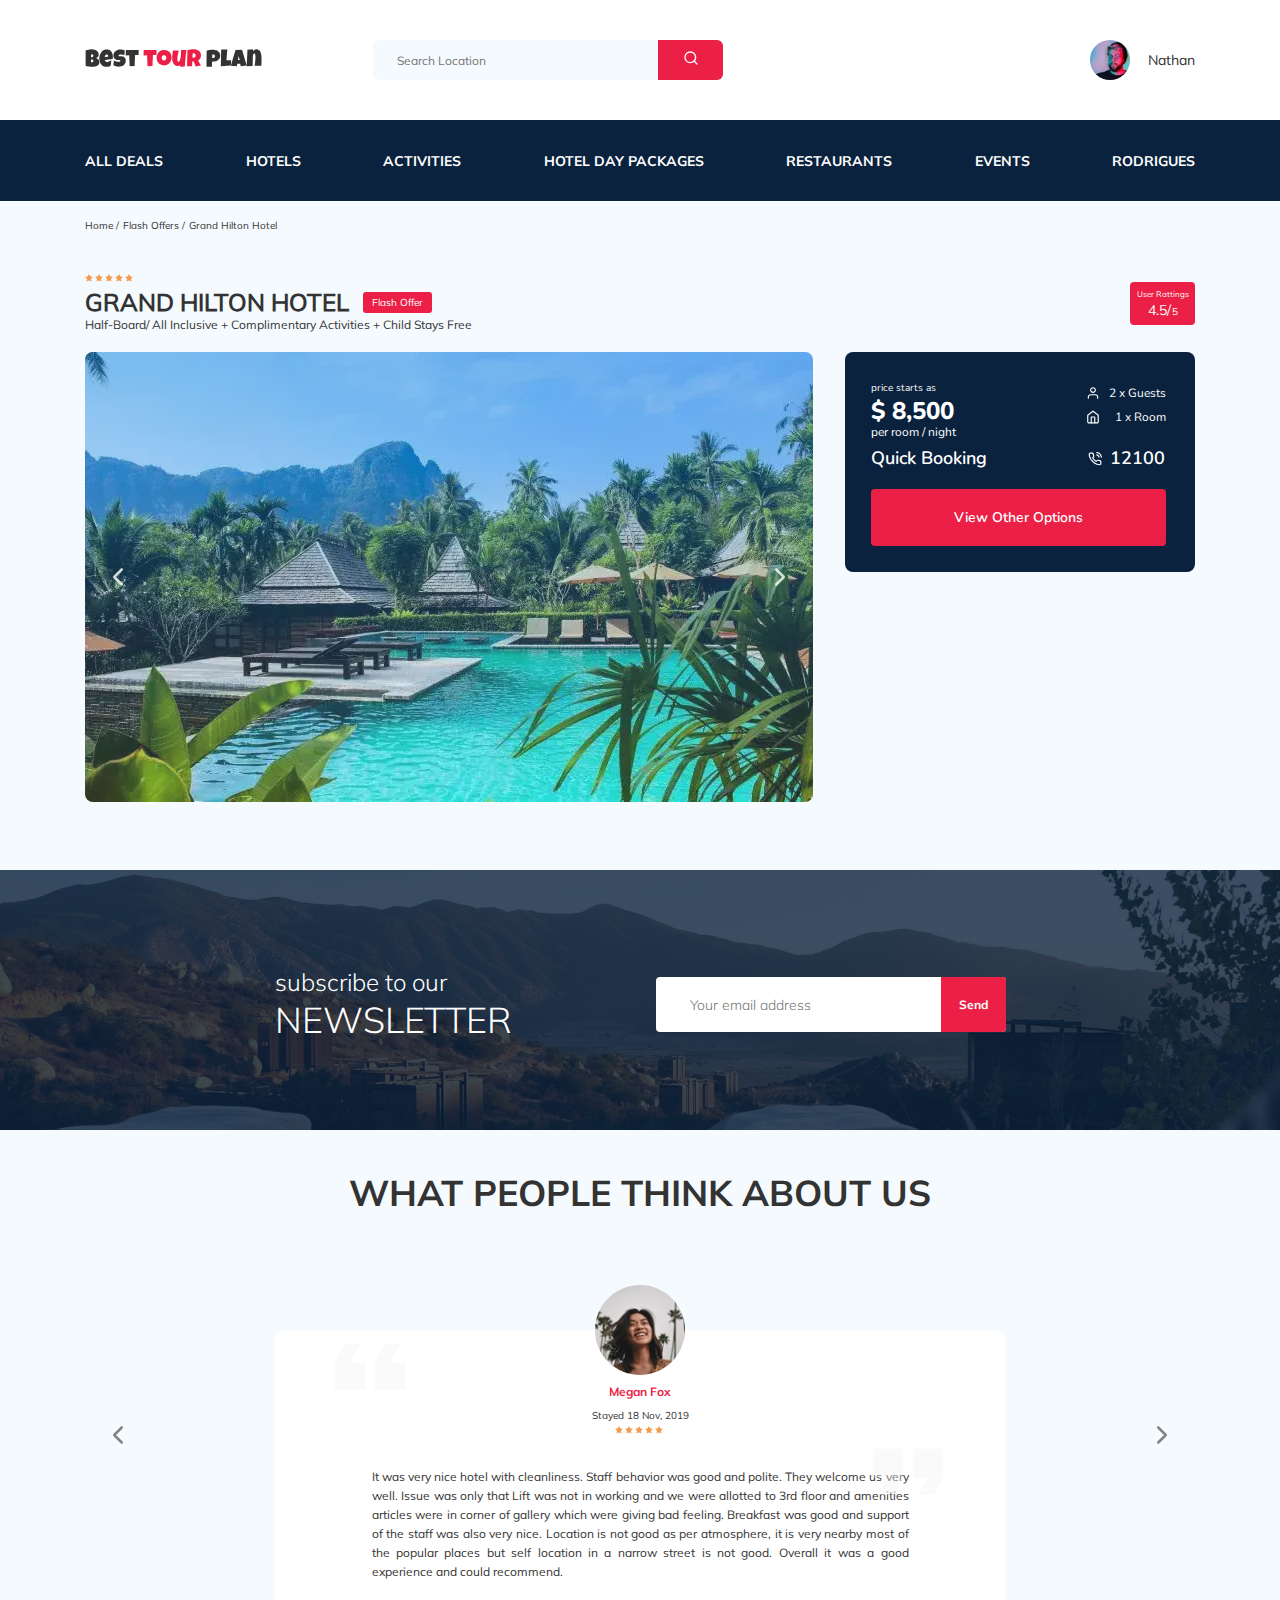
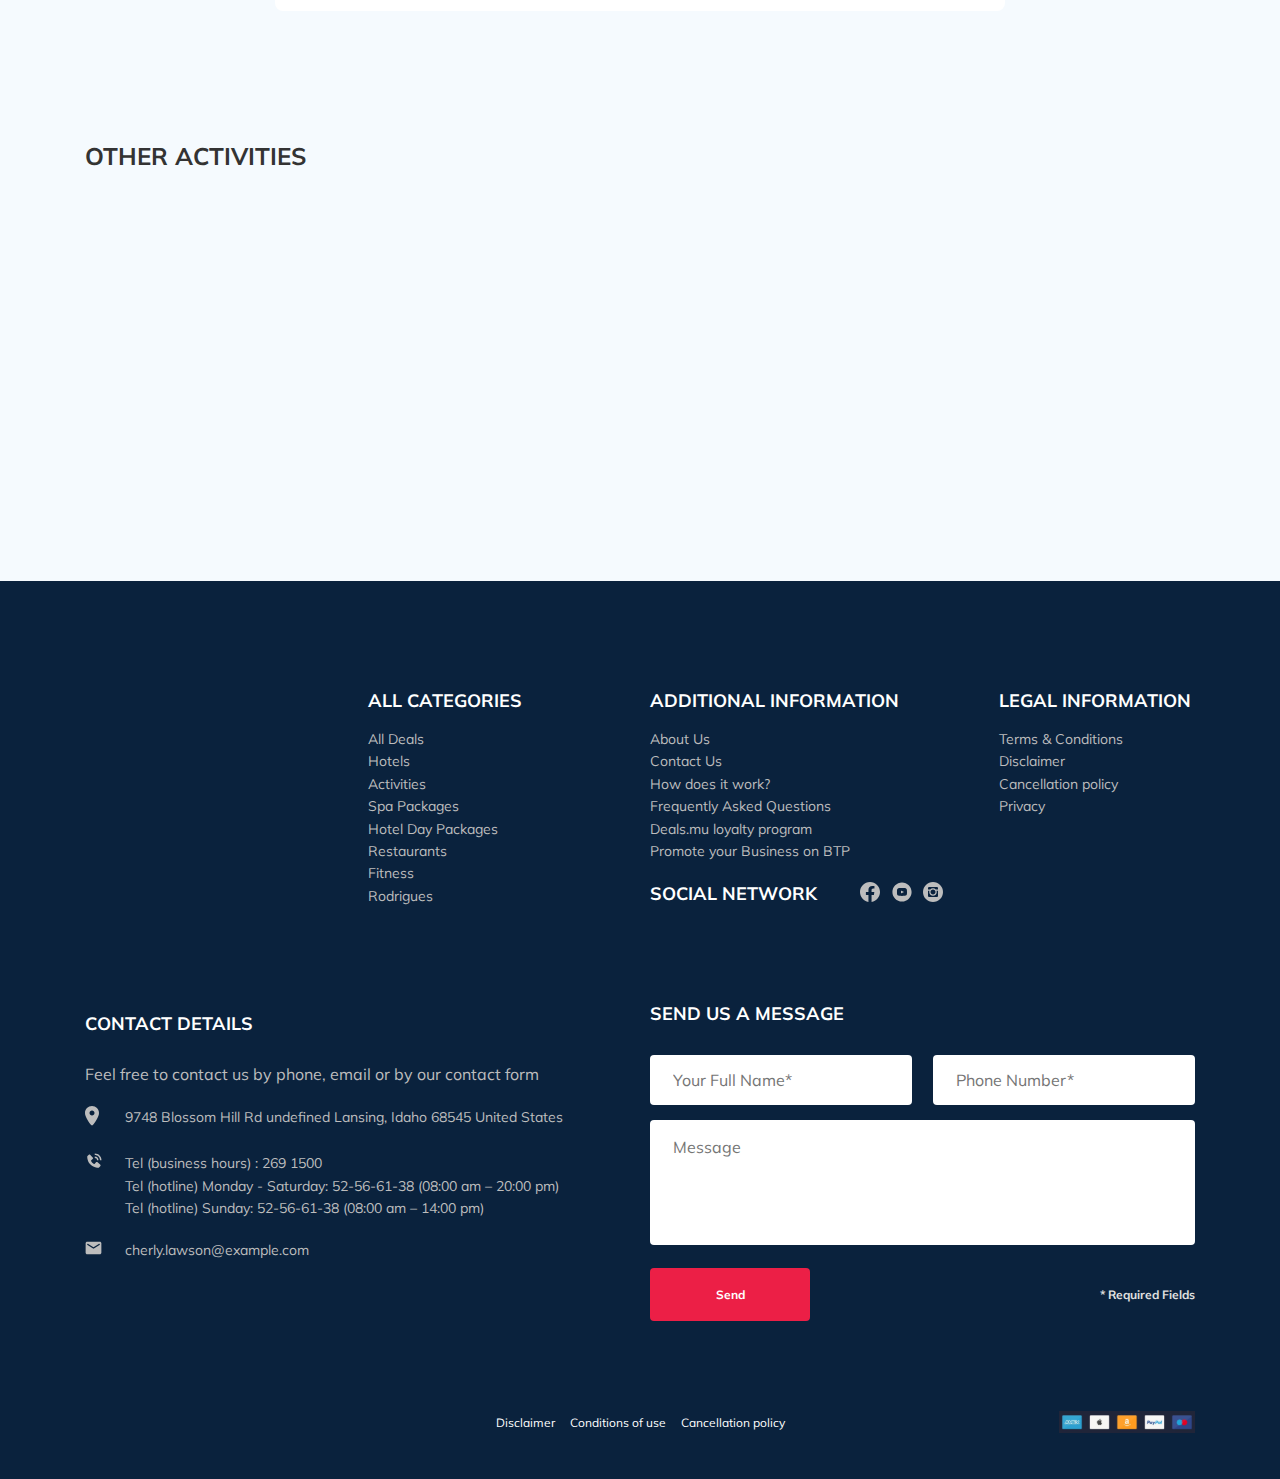
<file: index.html>
<!DOCTYPE html>
<html lang="en">

<head>
    <meta charset="UTF-8">
    <meta http-equiv="X-UA-Compatible" content="IE=edge">
    <meta name="viewport" content="width=\, initial-scale=1.0">
    <link rel="shortcut icon" href="img/favicon.ico" type="image/x-icon">
    <link rel="icon" href="img/favicon.ico" type="image/x-icon">
    <title>Best Tour Plan - Hotel Booking</title>
    <link rel="stylesheet" href="css/swiper-bundle.min.css">
    <link rel="stylesheet" href="css/aos.css">
    <link rel="stylesheet" href="css/style.min.css">
</head>

<body>
    <header class="navbar navbar-mobile-fixed">
        <div class="container">

            <div class="navbar-top">

                <a href="index.html" class="logo" data-aos="flip-up" data-aos-delay="500">
                    <img class="logo__image" src="img/horizontal-logo.svg" width="177" height="24" alt="Logo: Best Tour Plan">
                </a>

                <form action="#" class="search navbar__search navbar__search--mobile--hidden">
                    <input type="text" class="search__input" placeholder="Search Location">
                    <button class="search__button">
                        <svg class="search__icon">
                            <use xlink:href="img/sprite.svg#search"></use>
                        </svg>
                    </button>
                </form>

                <a href="#" class="user navbar__user navbar__user--mobile--hidden">
                    <img class="user__avatar" src="img/user-avatar.jpg" width="40" height="40" alt="Avatar: Nathan">
                    <span class="user__name">Nathan</span>
                </a>

                <button class="menu-button navbar-top__menu-button">
                    <span class="menu-button__line"></span>
                    <span class="menu-button__line"></span>
                    <span class="menu-button__line"></span>
                </button>

            </div>

        </div>

        <nav class="navbar-bottom">

            <div class="container">

                <ul class="navbar-menu">

                    <li class="navbar-menu__item navbar-menu__item--mobile--visible">
                        <a href="#" class="user navbar__user navbar__user--mobile--visible">
                            <img class="user__avatar" src="img/user-avatar.jpg" width="40" height="40" alt="Avatar: Nathan">
                            <span class="user__name user__name--light">Nathan</span>
                        </a>
                    </li>

                    <li class="navbar-menu__item navbar-menu__item--mobile--visible">
                        <form action="#" class="search navbar__search navbar__search--mobile--visible">
                            <input type="text" class="search__input" placeholder="Search Location">
                            <button class="search__button">
                                <svg class="search__icon">
                                    <use xlink:href="img/sprite.svg#search"></use>
                                </svg>
                            </button>
                        </form>
                    </li>

                    <li class="navbar-menu__item">
                        <a href="#" class="navbar-menu__link">All Deals</a>
                    </li>

                    <li class="navbar-menu__item">
                        <a href="#" class="navbar-menu__link">Hotels</a>
                    </li>

                    <li class="navbar-menu__item">
                        <a href="#" class="navbar-menu__link">Activities</a>
                    </li>

                    <li class="navbar-menu__item">
                        <a href="#" class="navbar-menu__link">Hotel Day Packages</a>
                    </li>

                    <li class="navbar-menu__item">
                        <a href="#" class="navbar-menu__link">Restaurants</a>
                    </li>

                    <li class="navbar-menu__item">
                        <a href="#" class="navbar-menu__link">Events</a>
                    </li>

                    <li class="navbar-menu__item">
                        <a href="#" class="navbar-menu__link">Rodrigues</a>
                    </li>

                </ul>

            </div>

        </nav>

    </header>

    <main class="main">

        <nav class="breadcrumb">
            <div class="container">
                <ul class="breadcrumb-list">
                    <li class="breadcrumb-list__item">
                        <a href="#" class="breadcrumb-list__link">Home</a>
                    </li>
                    <li class="breadcrumb-list__item">
                        <a href="#" class="breadcrumb-list__link">Flash Offers</a>
                    </li>
                    <li class="breadcrumb-list__item">
                        <span class="breadcrumb-list__text">Grand Hilton Hotel</span>
                    </li>
                </ul>
            </div>
        </nav>

        <section class="hotel">
            <div class="container">
                <div class="hotel-info">
                    <div class="hotel-info__text">
                        <div class="hotel-wrapper">
                            <div class="stars">
                                <svg class="star">
                                    <use xlink:href="img/sprite.svg#star"></use>
                                </svg>
                                <svg class="star">
                                    <use xlink:href="img/sprite.svg#star"></use>
                                </svg>
                                <svg class="star">
                                    <use xlink:href="img/sprite.svg#star"></use>
                                </svg>
                                <svg class="star">
                                    <use xlink:href="img/sprite.svg#star"></use>
                                </svg>
                                <svg class="star">
                                    <use xlink:href="img/sprite.svg#star"></use>
                                </svg>
                            </div>
                            <h1 class="hotel-name hotel-info__name">Grand hilton hotel</h1>
                            <span class="offer hotel-info__offer">Flash Offer</span>
                        </div>
                        <p class="hotel-description hotel-info__description">
                            Half-Board/ All Inclusive + Complimentary Activities + Child Stays Free
                        </p>
                    </div>
                    <div class="rating hotel-info__rating">
                        <span class="rating__text">User Rattings</span>
                        <span class="rating__counter">4.5/
                            <span class="rating__counter rating__counter--all">5</span>
                        </span>
                    </div>
                </div>
                <div class="hotel-grid">
                    <div class="swiper hotel-slider hotel__slider">
                        <div class="swiper-wrapper">
                            <div class="swiper-slide hotel-slider__item"><img class="swiper-slide__image" src="img/slide-1.webp" width="728" height="450" alt="Slide"></div>
                            <div class="swiper-slide hotel-slider__item"><img class="swiper-slide__image b-lazy" data-src="img/slide-2.webp" src="img/slide-2.webp" width="728" height="450"
                                    alt="Slide"></div>
                            <div class="swiper-slide hotel-slider__item"><img class="swiper-slide__image b-lazy" data-src="img/slide-3.webp" src="img/slide-3.webp" width="728" height="450"
                                    alt="Slide"></div>
                            <div class="swiper-slide hotel-slider__item"><img class="swiper-slide__image b-lazy" data-src="img/slide-4.webp" src="img/slide-4.webp" width="728" height="450"
                                    alt="Slide"></div>
                            <div class="swiper-slide hotel-slider__item"><img class="swiper-slide__image b-lazy" data-src="img/slide-5.webp" src="img/slide-5.webp" width="728" height="450"
                                    alt="Slide"></div>
                        </div>
                        <button class="hotel-slider__button hotel-slider__button--prev"></button>
                        <button class="hotel-slider__button hotel-slider__button--next"></button>
                    </div>
                    <div class="hotel-right">
                        <div class="booking">
                            <div class="booking__info">
                                <div class="booking__price">
                                    <span class="booking__start">price starts as</span>
                                    <strong class="booking__pricetag">$ 8,500</strong>
                                    <span class="booking__per-room">per room / night</span>
                                </div>
                                <div class="booking__room">
                                    <div class="booking__text">
                                        <img class="booking__icon" src="img/user.svg" width="14" height="14" alt="Icon: user">
                                        <span class="booking__description">2 x Guests</span>
                                    </div>
                                    <div class="booking__text">
                                        <img class="booking__icon" src="img/home.svg" width="14" height="14" alt="Icon: home">
                                        <span class="booking__description">1 x Room</span>
                                    </div>
                                </div>
                            </div>
                            <div class="booking__call-center">
                                <span class="booking__heading">Quick Booking</span>
                                <a href="tel:12100" class="booking__number">
                                    <img class="booking__icon" src="img/phone-call.svg" width="14" height="14" alt="Icon: phone">
                                    <span class="booking__num">12100</span>
                                </a>
                            </div>
                            <button data-toggle="modal" class="button booking__button">View Other Options</button>
                        </div>
                        <div class="map">
                            <iframe
                                src="https://www.google.com/maps/embed?pb=!1m18!1m12!1m3!1d3955.004632620615!2d79.80141631378778!3d7.574472312156741!2m3!1f0!2f0!3f0!3m2!1i1024!2i768!4f13.1!3m3!1m2!1s0x3ae2c96110de8289%3A0x3fd7668bc2d85eb9!2sGrand%20Hilton%20Hotel!5e0!3m2!1sru!2sru!4v1637857428261!5m2!1sru!2sru"
                                width="600" height="400" style="border:0;" allowfullscreen="" loading="lazy">
                            </iframe>
                        </div>
                    </div>
                </div>
            </div>
        </section>

        <section class="newsletter">
            <div class="container">
                <div class="newsletter-wrapper">
                    <h2 class="newsletter-title">
                        subscribe to our
                        <span class="newsletter-title__strong">
                            Newsletter
                        </span>
                    </h2>
                    <div class="newsletter__inner">
                        <form class="subscribe newsletter__subscribe control" action="agreement.php" method="post">
                            <input class="subscribe__input" type="email" name="email" placeholder="Your email address" required>
                            <button class="subscribe__button">
                                Send
                            </button>
                        </form>
                    </div>
                </div>
            </div>
        </section>

        <section class="reviews">
            <div class="container">
                <h2 class="reviews__title">What people think about us</h2>
                <div class="swiper reviews-slider">
                    <div class="swiper-wrapper">
                        <div class="swiper-slide">
                            <div class="reviews-slider__item">
                                <div class="reviews-slider__profile">
                                    <img class="reviews-slider__avatar" src="img/reviews-avatar-1.jpg" width="90" height="90" alt="Photo: Megan Fox">
                                    <h3 class="reviews-slider__username">Megan Fox</h3>
                                    <span class="reviews-slider__date">Stayed 18 Nov, 2019</span>
                                    <div class="reviews-slider__rating">
                                        <svg class="star">
                                            <use xlink:href="img/sprite.svg#star"></use>
                                        </svg>
                                        <svg class="star">
                                            <use xlink:href="img/sprite.svg#star"></use>
                                        </svg>
                                        <svg class="star">
                                            <use xlink:href="img/sprite.svg#star"></use>
                                        </svg>
                                        <svg class="star">
                                            <use xlink:href="img/sprite.svg#star"></use>
                                        </svg>
                                        <svg class="star">
                                            <use xlink:href="img/sprite.svg#star"></use>
                                        </svg>
                                    </div>
                                </div>
                                <p class="reviews-slider__text">
                                    It was very nice hotel with cleanliness. Staff behavior was good and polite. They
                                    welcome us very well. Issue was only that Lift was not in working and we were allotted
                                    to 3rd floor and amenities articles were in corner of gallery which were giving bad
                                    feeling. Breakfast was good and support of the staff was also very nice. Location is not
                                    good as per atmosphere, it is very nearby most of the popular places but self location
                                    in a narrow street is not good. Overall it was a good experience and could recommend.
                                </p>
                            </div>
                        </div>
                        <div class="swiper-slide">
                            <div class="reviews-slider__item">
                                <div class="reviews-slider__profile">
                                    <img class="reviews-slider__avatar" src="img/reviews-avatar-2.jpg" width="90" height="90" alt="Photo: Megan Fox">
                                    <h3 class="reviews-slider__username">Merlin Monro</h3>
                                    <span class="reviews-slider__date">Stayed 18 Nov, 2019</span>
                                    <div class="reviews-slider__rating">
                                        <svg class="star">
                                            <use xlink:href="img/sprite.svg#star"></use>
                                        </svg>
                                        <svg class="star">
                                            <use xlink:href="img/sprite.svg#star"></use>
                                        </svg>
                                        <svg class="star">
                                            <use xlink:href="img/sprite.svg#star"></use>
                                        </svg>
                                        <svg class="star">
                                            <use xlink:href="img/sprite.svg#star"></use>
                                        </svg>
                                        <svg class="star">
                                            <use xlink:href="img/sprite.svg#star"></use>
                                        </svg>
                                    </div>
                                </div>
                                <p class="reviews-slider__text">
                                    Lorem ipsum dolor sit amet consectetur adipisicing elit. Provident, doloremque rerum
                                    explicabo voluptatum non nam?
                                </p>
                            </div>
                        </div>
                        <div class="swiper-slide">
                            <div class="reviews-slider__item">
                                <div class="reviews-slider__profile">
                                    <img class="reviews-slider__avatar" src="img/reviews-avatar-3.jpg" width="90" height="90" alt="Photo: Megan Fox">
                                    <h3 class="reviews-slider__username">Djo Dassen</h3>
                                    <span class="reviews-slider__date">Stayed 18 Nov, 2019</span>
                                    <div class="reviews-slider__rating">
                                        <svg class="star">
                                            <use xlink:href="img/sprite.svg#star"></use>
                                        </svg>
                                        <svg class="star">
                                            <use xlink:href="img/sprite.svg#star"></use>
                                        </svg>
                                        <svg class="star">
                                            <use xlink:href="img/sprite.svg#star"></use>
                                        </svg>
                                        <svg class="star">
                                            <use xlink:href="img/sprite.svg#star"></use>
                                        </svg>
                                        <svg class="star">
                                            <use xlink:href="img/sprite.svg#star"></use>
                                        </svg>
                                    </div>
                                </div>
                                <p class="reviews-slider__text">
                                    Lorem ipsum dolor sit amet consectetur adipisicing elit. Maxime facilis amet dicta eius
                                    autem recusandae, esse, id pariatur nobis laudantium, reiciendis ab illo excepturi
                                    nihil?
                                </p>
                            </div>
                        </div>
                        <div class="swiper-slide">
                            <div class="reviews-slider__item">
                                <div class="reviews-slider__profile">
                                    <img class="reviews-slider__avatar" src="img/reviews-avatar-4.jpg" width="90" height="90" alt="Photo: Megan Fox">
                                    <h3 class="reviews-slider__username">Richi More</h3>
                                    <span class="reviews-slider__date">Stayed 18 Nov, 2019</span>
                                    <div class="reviews-slider__rating">
                                        <svg class="star">
                                            <use xlink:href="img/sprite.svg#star"></use>
                                        </svg>
                                        <svg class="star">
                                            <use xlink:href="img/sprite.svg#star"></use>
                                        </svg>
                                        <svg class="star">
                                            <use xlink:href="img/sprite.svg#star"></use>
                                        </svg>
                                        <svg class="star">
                                            <use xlink:href="img/sprite.svg#star"></use>
                                        </svg>
                                        <svg class="star">
                                            <use xlink:href="img/sprite.svg#star"></use>
                                        </svg>
                                    </div>
                                </div>
                                <p class="reviews-slider__text">
                                    Lorem ipsum dolor sit amet consectetur adipisicing elit. Laudantium facere consequuntur
                                    voluptatem ea quaerat corrupti impedit deserunt obcaecati sequi ratione.
                                </p>
                            </div>
                        </div>
                    </div>
                    <button class="reviews-slider__button reviews-slider__button--prev"></button>
                    <button class="reviews-slider__button reviews-slider__button--next"></button>
                </div>
            </div>
        </section>

        <section class="activities">
            <div class="container">
                <h2 class="activities__title">Other Activities</h2>
                <div class="activities-wrapper">
                    <div class="card activities__card" data-aos="fade-right" data-aos-delay="100">
                        <img class="card__image" src="img/card-activities-1.webp" width="255" height="255" alt="The curious corner of chamarel">
                        <h3 class="card__title">
                            The curious corner of chamarel
                        </h3>
                        <button data-toggle="modal" class="card__button">Book Now</button>
                    </div>
                    <div class="card activities__card" data-aos="flip-right" data-aos-delay="300">
                        <img class="card__image" src="img/card-activities-2.webp" width="255" height="255" alt="Gymkhana club golf course">
                        <h3 class="card__title">
                            Gymkhana club golf course
                        </h3>
                        <button data-toggle="modal" class="card__button">Book Now</button>
                    </div>
                    <div class="card activities__card" data-aos="flip-left" data-aos-delay="300">
                        <img class="card__image" src="img/card-activities-3.webp" width="255" height="255" alt="Tamarind falls hiking trip - full day">
                        <h3 class="card__title">
                            Tamarind falls hiking trip - full day
                        </h3>
                        <button data-toggle="modal" class="card__button">Book Now</button>
                    </div>
                    <div class="card activities__card" data-aos="fade-left" data-aos-delay="100">
                        <img class="card__image" src="img/card-activities-4.webp" width="255" height="255" alt="The blue marine discovery quest">
                        <h3 class="card__title">
                            The blue marine discovery quest
                        </h3>
                        <button data-toggle="modal" class="card__button">Book Now</button>
                    </div>
                </div>
            </div>
        </section>

    </main>

    <footer class="footer">
        <div class="container">

            <div class="footer-wrapper">

                <a href="index.html" class="logo footer__logo">
                    <img class="footer__logo" src="img/vertical-logo.svg" width="166" height="192" alt="Logo: Best tour plan" data-aos="flip-up">
                </a>

                <div class="footer__list footer__categories footer__mtop">
                    <h3 class="footer__title">All categories</h3>
                    <ul class="footer__ul">
                        <li class="footer__item">
                            <a href="#" class="footer__link">All Deals</a>
                        </li>
                        <li class="footer__item">
                            <a href="#" class="footer__link">Hotels</a>
                        </li>
                        <li class="footer__item">
                            <a href="#" class="footer__link">Activities</a>
                        </li>
                        <li class="footer__item">
                            <a href="#" class="footer__link">Spa Packages</a>
                        </li>
                        <li class="footer__item">
                            <a href="#" class="footer__link">Hotel Day Packages</a>
                        </li>
                        <li class="footer__item">
                            <a href="#" class="footer__link">Restaurants</a>
                        </li>
                        <li class="footer__item">
                            <a href="#" class="footer__link">Fitness</a>
                        </li>
                        <li class="footer__item">
                            <a href="#" class="footer__link">Rodrigues</a>
                        </li>
                    </ul>
                </div>

                <div class="footer__list footer__additional footer__mtop">
                    <h3 class="footer__title">Additional information</h3>
                    <ul class="footer__ul">
                        <li class="footer__item">
                            <a href="#" class="footer__link">About Us</a>
                        </li>
                        <li class="footer__item">
                            <a href="#" class="footer__link">Contact Us</a>
                        </li>
                        <li class="footer__item">
                            <a href="#" class="footer__link">How does it work?</a>
                        </li>
                        <li class="footer__item">
                            <a href="#" class="footer__link">Frequently Asked Questions</a>
                        </li>
                        <li class="footer__item">
                            <a href="#" class="footer__link">Deals.mu loyalty program</a>
                        </li>
                        <li class="footer__item">
                            <a href="#" class="footer__link">Promote your Business on BTP</a>
                        </li>
                    </ul>
                </div>

                <div class="footer__social-network">
                    <h3 class="footer__title footer__title--inline">Social network</h3>
                    <div class="footer__social-links">
                        <a href="https://facebook.com" class="footer__link-social" target="_blank">
                            <svg class="footer__icon-social">
                                <use xlink:href="img/sprite.svg#fb"></use>
                            </svg>
                        </a>
                        <a href="https://www.youtube.com" class="footer__link-social" target="_blank">
                            <svg class="footer__icon-social">
                                <use xlink:href="img/sprite.svg#yt"></use>
                            </svg>
                        </a>
                        <a href="https://www.instagram.com" class="footer__link-social" target="_blank">
                            <svg class="footer__icon-social">
                                <use xlink:href="img/sprite.svg#inst"></use>
                            </svg>
                        </a>
                    </div>
                </div>

                <div class="footer__list footer__legal footer__mtop">
                    <h3 class="footer__title">Legal information</h3>
                    <ul class="footer__ul">
                        <li class="footer__item">
                            <a href="#" class="footer__link">Terms & Conditions</a>
                        </li>
                        <li class="footer__item">
                            <a href="#" class="footer__link">Disclaimer</a>
                        </li>
                        <li class="footer__item">
                            <a href="#" class="footer__link">Cancellation policy</a>
                        </li>
                        <li class="footer__item">
                            <a href="#" class="footer__link">Privacy</a>
                        </li>
                    </ul>
                </div>

                <div class="footer__contact-details">
                    <h3 class="footer__title footer__title--mb-3">Contact details</h3>
                    <p class="footer__text">
                        Feel free to contact us by phone, email or by our contact form
                    </p>
                    <ul class="footer__ul">
                        <li class="footer__item footer__item--mb-2">
                            <div class="footer__icon-wrapper">
                                <img class="footer__icon" src="img/location.svg" width="14" height="20" alt="Icon: map marker">
                            </div>
                            9748 Blossom Hill Rd undefined Lansing, Idaho 68545 United States
                        </li>
                        <li class="footer__item footer__item--mb-2">
                            <div class="footer__icon-wrapper">
                                <img class="footer__icon" src="img/footer-phone-call.svg" width="18" height="18" alt="Icon: phone call">
                            </div>
                            <span>Tel (business hours) : <a href="tel:2691500">269 1500</a><br>
                                Tel (hotline) Monday - Saturday: <a href="tel:52566138">52-56-61-38</a> (08:00 am – 20:00 pm)<br>
                                Tel (hotline) Sunday: <a href="tel:52566138">52-56-61-38</a> (08:00 am – 14:00 pm)</span>
                        </li>
                        <li class="footer__item footer__item--mb-2">
                            <div class="footer__icon-wrapper">
                                <img class="footer__icon" src="img/email.svg" width="17" height="14" alt="Icon: email">
                            </div>
                            <a href="mailto:cherly.lawson@example.com" target="_blank">cherly.lawson@example.com</a>
                        </li>
                    </ul>
                </div>

                <div class="footer__contact-form">

                    <h3 class="footer__title footer__title--mb-3 footer__title--mb-5">Send us a message</h3>

                    <form class="form footer__form control" action="footer.php" method="post">
                        <div class="footer__input-group">
                            <input class="input footer__input" type="text" name="name" placeholder="Your Full Name*" required minlength="2">
                        </div>

                        <div class="footer__input-group">
                            <input id="phone" class="input footer__input phone" type="tel" name="phone" placeholder="Phone Number*" required minlength="18">
                        </div>

                        <textarea class="message footer__message" name="message" placeholder="Message"></textarea>
                        <div class="inner footer__inner">
                            <button class="button footer__button" type="submit">Send</button>
                            <span class="footer__info">* Required Fields</span>
                        </div>
                    </form>

                </div>

            </div>

            <div class="footer__bottom">
                <div class="footer__bottom-text">
                    <a class="footer__bottom-link" href="#">
                        Disclaimer
                    </a>
                    <a class="footer__bottom-link" href="#">
                        Conditions of use
                    </a>
                    <a class="footer__bottom-link" href="#">
                        Cancellation policy
                    </a>
                </div>
                <img class="footer__bottom-icon" src="img/footer-icon.svg" width="136" height="22" alt="Icon: footer icon">
            </div>

        </div>
    </footer>

    <div class="modal">

        <div class="modal__overlay">

            <div class="modal__dialog">

                <a href="#" class="modal__close">
                    <img src="img/close.svg" width="16" height="16" alt="Icon: close">
                </a>
                <h3 class="modal__title modal__title--mb-3 modal__title--mb-5">Booking</h3>

                <form class="form modal__form control" action="send.php" method="post">
                    <input class="input modal__input" type="text" name="name" placeholder="Your Full Name*" required minlength="2">
                    <input id="phone2" class="input modal__input phone" type="tel" name="phone" placeholder="Phone Number*" required minlength="18">
                    <input class="input modal__input" type="email" name="email" placeholder="Email*" required>
                    <textarea class="message modal__message" name="message" placeholder="Message"></textarea>
                    <div class="inner modal__inner">
                        <button class="button modal__button" type="submit">Send</button>
                        <span class="modal__info">* Required Fields</span>
                    </div>
                </form>

            </div>

        </div>

    </div>

    <script src="js/jquery-3.6.0.min.js"></script>
    <script src="js/swiper-bundle.min.js"></script>
    <script src="js/jquery.validate.min.js"></script>
    <script src="js/jquery.mask.js"></script>
    <script src="js/aos.js"></script>
    <script src="js/blazy.min.js"></script>
    <script src="js/main.js"></script>

</body>

</html>
</file>
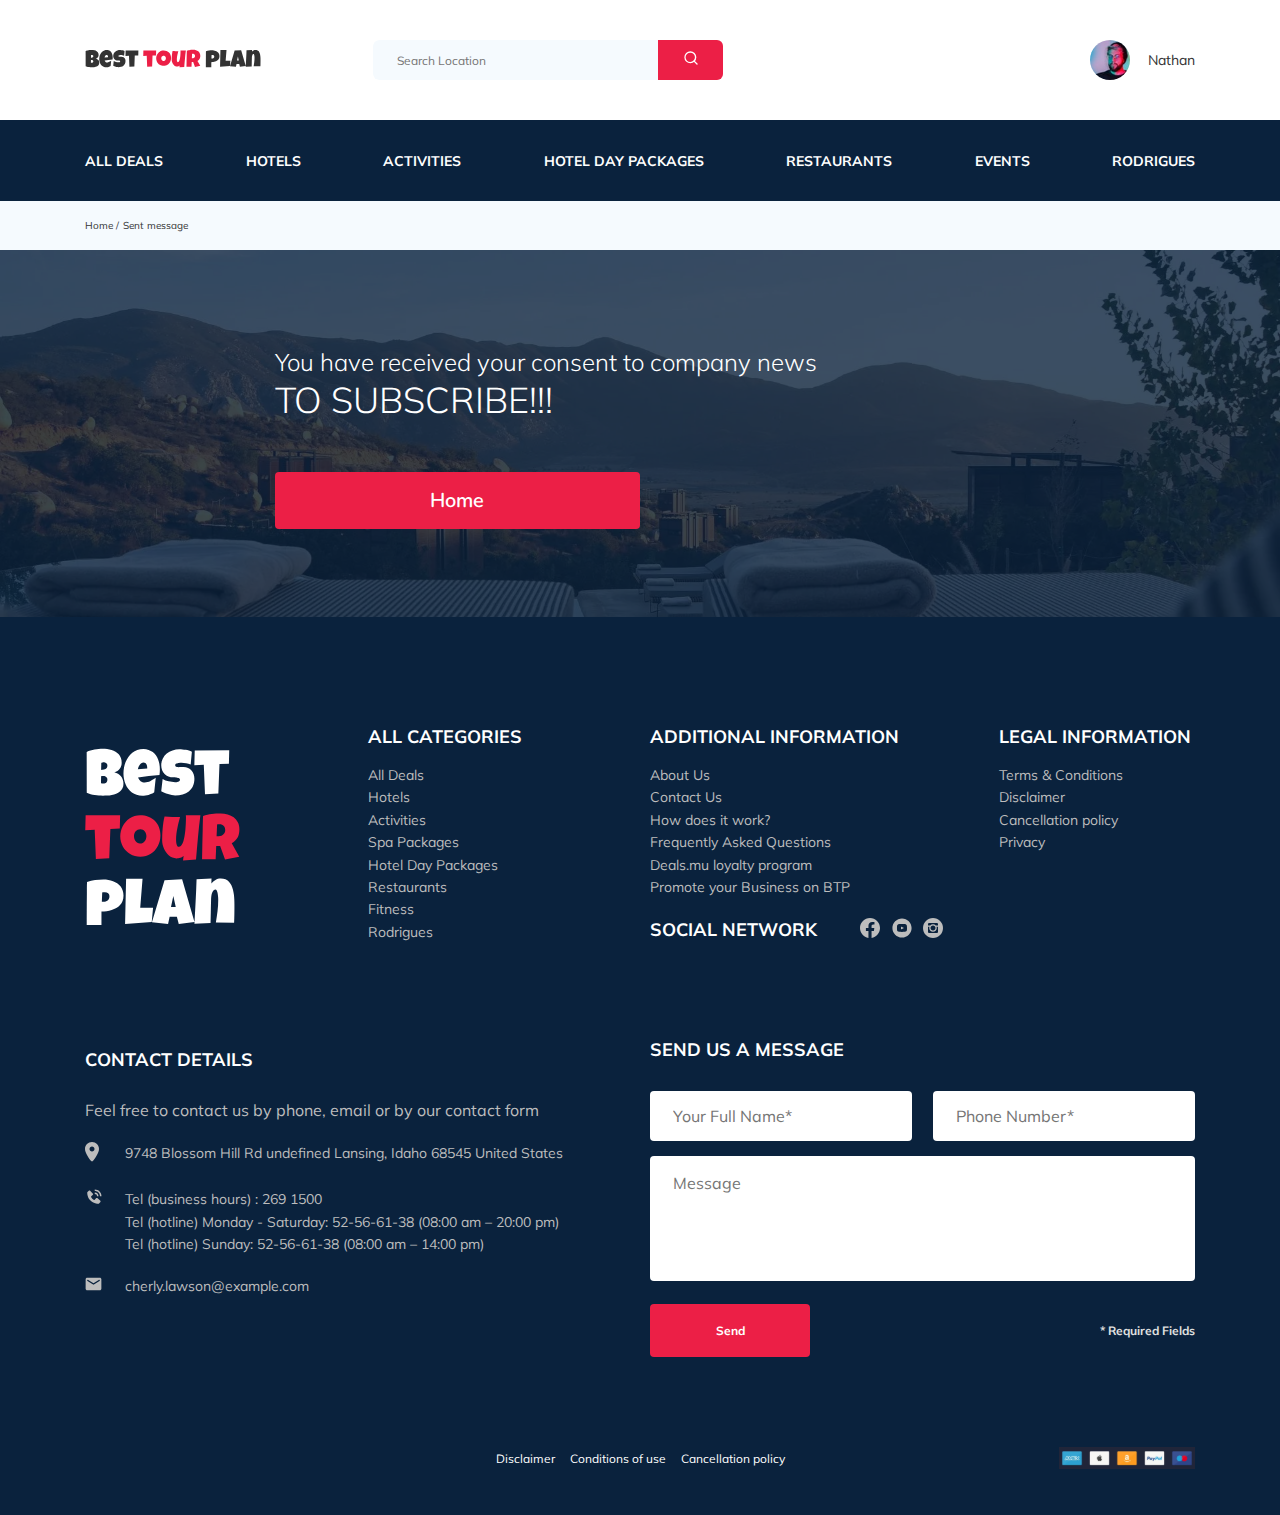
<file: agreement.html>
<!DOCTYPE html>
<html lang="en">

<head>
    <meta charset="UTF-8">
    <meta http-equiv="X-UA-Compatible" content="IE=edge">
    <meta name="viewport" content="width=\, initial-scale=1.0">
    <link rel="shortcut icon" href="img/favicon.ico" type="image/x-icon">
    <link rel="icon" href="img/favicon.ico" type="image/x-icon">
    <title>Best Tour Plan - Hotel Booking</title>
    <link rel="preconnect" href="https://fonts.googleapis.com">
    <link rel="preconnect" href="https://fonts.gstatic.com" crossorigin>
    <link href="https://fonts.googleapis.com/css2?family=Mulish:wght@300;400;600;700&family=Nunito:wght@400;600;800&display=swap" rel="stylesheet">
    <link rel="stylesheet" href="css/style.css">
</head>

<body>
    <header class="navbar navbar-mobile-fixed">
        <div class="container">

            <div class="navbar-top">

                <a href="index.html" class="logo">
                    <img src="img/horizontal-logo.svg" alt="Logo: Best Tour Plan" class="logo__image">
                </a>

                <form action="#" class="search navbar__search navbar__search--mobile--hidden">
                    <input type="text" class="search__input" placeholder="Search Location">
                    <button class="search__button">
                        <svg class="search__icon">
                            <use xlink:href="img/sprite.svg#search"></use>
                        </svg>
                    </button>
                </form>

                <a href="#" class="user navbar__user navbar__user--mobile--hidden">
                    <img src="img/user-avatar.jpg" alt="Avatar: Nathan" class="user__avatar">
                    <span class="user__name">Nathan</span>
                </a>

                <button class="menu-button navbar-top__menu-button">
                    <span class="menu-button__line"></span>
                    <span class="menu-button__line"></span>
                    <span class="menu-button__line"></span>
                </button>

            </div>

        </div>

        <nav class="navbar-bottom">

            <div class="container">

                <ul class="navbar-menu">

                    <li class="navbar-menu__item navbar-menu__item--mobile--visible">
                        <a href="#" class="user navbar__user navbar__user--mobile--visible">
                            <img src="img/user-avatar.jpg" alt="Avatar: Nathan" class="user__avatar">
                            <span class="user__name user__name--light">Nathan</span>
                        </a>
                    </li>

                    <li class="navbar-menu__item navbar-menu__item--mobile--visible">
                        <form action="#" class="search navbar__search navbar__search--mobile--visible">
                            <input type="text" class="search__input" placeholder="Search Location">
                            <button class="search__button">
                                <svg class="search__icon">
                                    <use xlink:href="img/sprite.svg#search"></use>
                                </svg>
                            </button>
                        </form>
                    </li>

                    <li class="navbar-menu__item">
                        <a href="#" class="navbar-menu__link">All Deals</a>
                    </li>

                    <li class="navbar-menu__item">
                        <a href="#" class="navbar-menu__link">Hotels</a>
                    </li>

                    <li class="navbar-menu__item">
                        <a href="#" class="navbar-menu__link">Activities</a>
                    </li>

                    <li class="navbar-menu__item">
                        <a href="#" class="navbar-menu__link">Hotel Day Packages</a>
                    </li>

                    <li class="navbar-menu__item">
                        <a href="#" class="navbar-menu__link">Restaurants</a>
                    </li>

                    <li class="navbar-menu__item">
                        <a href="#" class="navbar-menu__link">Events</a>
                    </li>

                    <li class="navbar-menu__item">
                        <a href="#" class="navbar-menu__link">Rodrigues</a>
                    </li>

                </ul>

            </div>

        </nav>

    </header>

    <main>

        <nav class="breadcrumb">
            <div class="container">
                <ul class="breadcrumb-list">
                    <li class="breadcrumb-list__item">
                        <a href="index.html" class="breadcrumb-list__link">Home</a>
                    </li>
                    <li class="breadcrumb-list__item">
                        <Sent href="#" class="breadcrumb-list__link">Sent message</a>
                    </li>
                </ul>
            </div>
        </nav>

                <section class="newsletter">
                    <div class="container">
                        <div class="newsletter-wrapper newsletter-wrapper__message">
                            <h2 class="newsletter-title">
                                You have received your consent to company news
                                <span class="newsletter-title__strong">
                                    to subscribe!!!
                                </span>
                            </h2>
                            <a href="index.html" class="button booking__button newsletter__button">Home</a>
                        </div>
                    </div>
                </section>

    </main>

    <footer class="footer">
        <div class="container">

            <div class="footer-wrapper">

                <a href="index.html" class="logo footer__logo">
                    <img class="footer__logo" src="img/vertical-logo.svg" width="166" height="192" alt="Logo: Best tour plan" data-aos="flip-up">
                </a>

                <div class="footer__list footer__categories">
                    <h3 class="footer__title">All categories</h3>
                    <ul class="footer__ul">
                        <li class="footer__item">
                            <a href="#" class="footer__link">All Deals</a>
                        </li>
                        <li class="footer__item">
                            <a href="#" class="footer__link">Hotels</a>
                        </li>
                        <li class="footer__item">
                            <a href="#" class="footer__link">Activities</a>
                        </li>
                        <li class="footer__item">
                            <a href="#" class="footer__link">Spa Packages</a>
                        </li>
                        <li class="footer__item">
                            <a href="#" class="footer__link">Hotel Day Packages</a>
                        </li>
                        <li class="footer__item">
                            <a href="#" class="footer__link">Restaurants</a>
                        </li>
                        <li class="footer__item">
                            <a href="#" class="footer__link">Fitness</a>
                        </li>
                        <li class="footer__item">
                            <a href="#" class="footer__link">Rodrigues</a>
                        </li>
                    </ul>
                </div>

                <div class="footer__list footer__additional">
                    <h3 class="footer__title">Additional information</h3>
                    <ul class="footer__ul">
                        <li class="footer__item">
                            <a href="#" class="footer__link">About Us</a>
                        </li>
                        <li class="footer__item">
                            <a href="#" class="footer__link">Contact Us</a>
                        </li>
                        <li class="footer__item">
                            <a href="#" class="footer__link">How does it work?</a>
                        </li>
                        <li class="footer__item">
                            <a href="#" class="footer__link">Frequently Asked Questions</a>
                        </li>
                        <li class="footer__item">
                            <a href="#" class="footer__link">Deals.mu loyalty program</a>
                        </li>
                        <li class="footer__item">
                            <a href="#" class="footer__link">Promote your Business on BTP</a>
                        </li>
                    </ul>
                </div>

                <div class="footer__social-network">
                    <h3 class="footer__title footer__title--inline">Social network</h3>
                    <div class="footer__social-links">
                        <a href="https://facebook.com" class="footer__link-social" target="_blank">
                            <svg class="footer__icon-social">
                                <use xlink:href="img/sprite.svg#fb"></use>
                            </svg>
                        </a>
                        <a href="https://www.youtube.com" class="footer__link-social" target="_blank">
                            <svg class="footer__icon-social">
                                <use xlink:href="img/sprite.svg#yt"></use>
                            </svg>
                        </a>
                        <a href="https://www.instagram.com" class="footer__link-social" target="_blank">
                            <svg class="footer__icon-social">
                                <use xlink:href="img/sprite.svg#inst"></use>
                            </svg>
                        </a>
                    </div>
                </div>

                <div class="footer__list footer__legal">
                    <h3 class="footer__title">Legal information</h3>
                    <ul class="footer__ul">
                        <li class="footer__item">
                            <a href="#" class="footer__link">Terms & Conditions</a>
                        </li>
                        <li class="footer__item">
                            <a href="#" class="footer__link">Disclaimer</a>
                        </li>
                        <li class="footer__item">
                            <a href="#" class="footer__link">Cancellation policy</a>
                        </li>
                        <li class="footer__item">
                            <a href="#" class="footer__link">Privacy</a>
                        </li>
                    </ul>
                </div>

                <div class="footer__contact-details">
                    <h3 class="footer__title footer__title--mb-3">Contact details</h3>
                    <p class="footer__text">
                        Feel free to contact us by phone, email or by our contact form
                    </p>
                    <ul class="footer__ul">
                        <li class="footer__item footer__item--mb-2">
                            <div class="footer__icon-wrapper">
                                <img class="footer__icon" src="img/location.svg" width="14" height="20" alt="Icon: map marker">
                            </div>
                            9748 Blossom Hill Rd undefined Lansing, Idaho 68545 United States
                        </li>
                        <li class="footer__item footer__item--mb-2">
                            <div class="footer__icon-wrapper">
                                <img class="footer__icon" src="img/footer-phone-call.svg" width="18" height="18" alt="Icon: phone call">
                            </div>
                            <span>Tel (business hours) : <a href="tel:2691500">269 1500</a><br>
                                Tel (hotline) Monday - Saturday: <a href="tel:52566138">52-56-61-38</a> (08:00 am – 20:00 pm)<br>
                                Tel (hotline) Sunday: <a href="tel:52566138">52-56-61-38</a> (08:00 am – 14:00 pm)</span>
                        </li>
                        <li class="footer__item footer__item--mb-2">
                            <div class="footer__icon-wrapper">
                                <img class="footer__icon" src="img/email.svg" width="17" height="14" alt="Icon: email">
                            </div>
                            <a href="mailto:cherly.lawson@example.com" target="_blank">cherly.lawson@example.com</a>
                        </li>
                    </ul>
                </div>

                <div class="footer__contact-form">

                    <h3 class="footer__title footer__title--mb-3 footer__title--mb-5">Send us a message</h3>

                    <form class="form footer__form control" action="footer.php" method="post">
                        <div class="footer__input-group">
                            <input class="input footer__input" type="text" name="name" placeholder="Your Full Name*" required minlength="2">
                        </div>

                        <div class="footer__input-group">
                            <input id="phone" class="input footer__input phone" type="tel" name="phone" placeholder="Phone Number*" required minlength="18">
                        </div>

                        <textarea class="message footer__message" name="message" placeholder="Message"></textarea>
                        <div class="inner footer__inner">
                            <button class="button footer__button" type="submit">Send</button>
                            <span class="footer__info">* Required Fields</span>
                        </div>
                    </form>

                </div>

            </div>

            <div class="footer__bottom">
                <div class="footer__bottom-text">
                    <a class="footer__bottom-link" href="#">
                        Disclaimer
                    </a>
                    <a class="footer__bottom-link" href="#">
                        Conditions of use
                    </a>
                    <a class="footer__bottom-link" href="#">
                        Cancellation policy
                    </a>
                </div>
                <img class="footer__bottom-icon" src="img/footer-icon.svg" alt="Icon: footer icon">
            </div>

        </div>
    </footer>

</body>

</html>
</file>
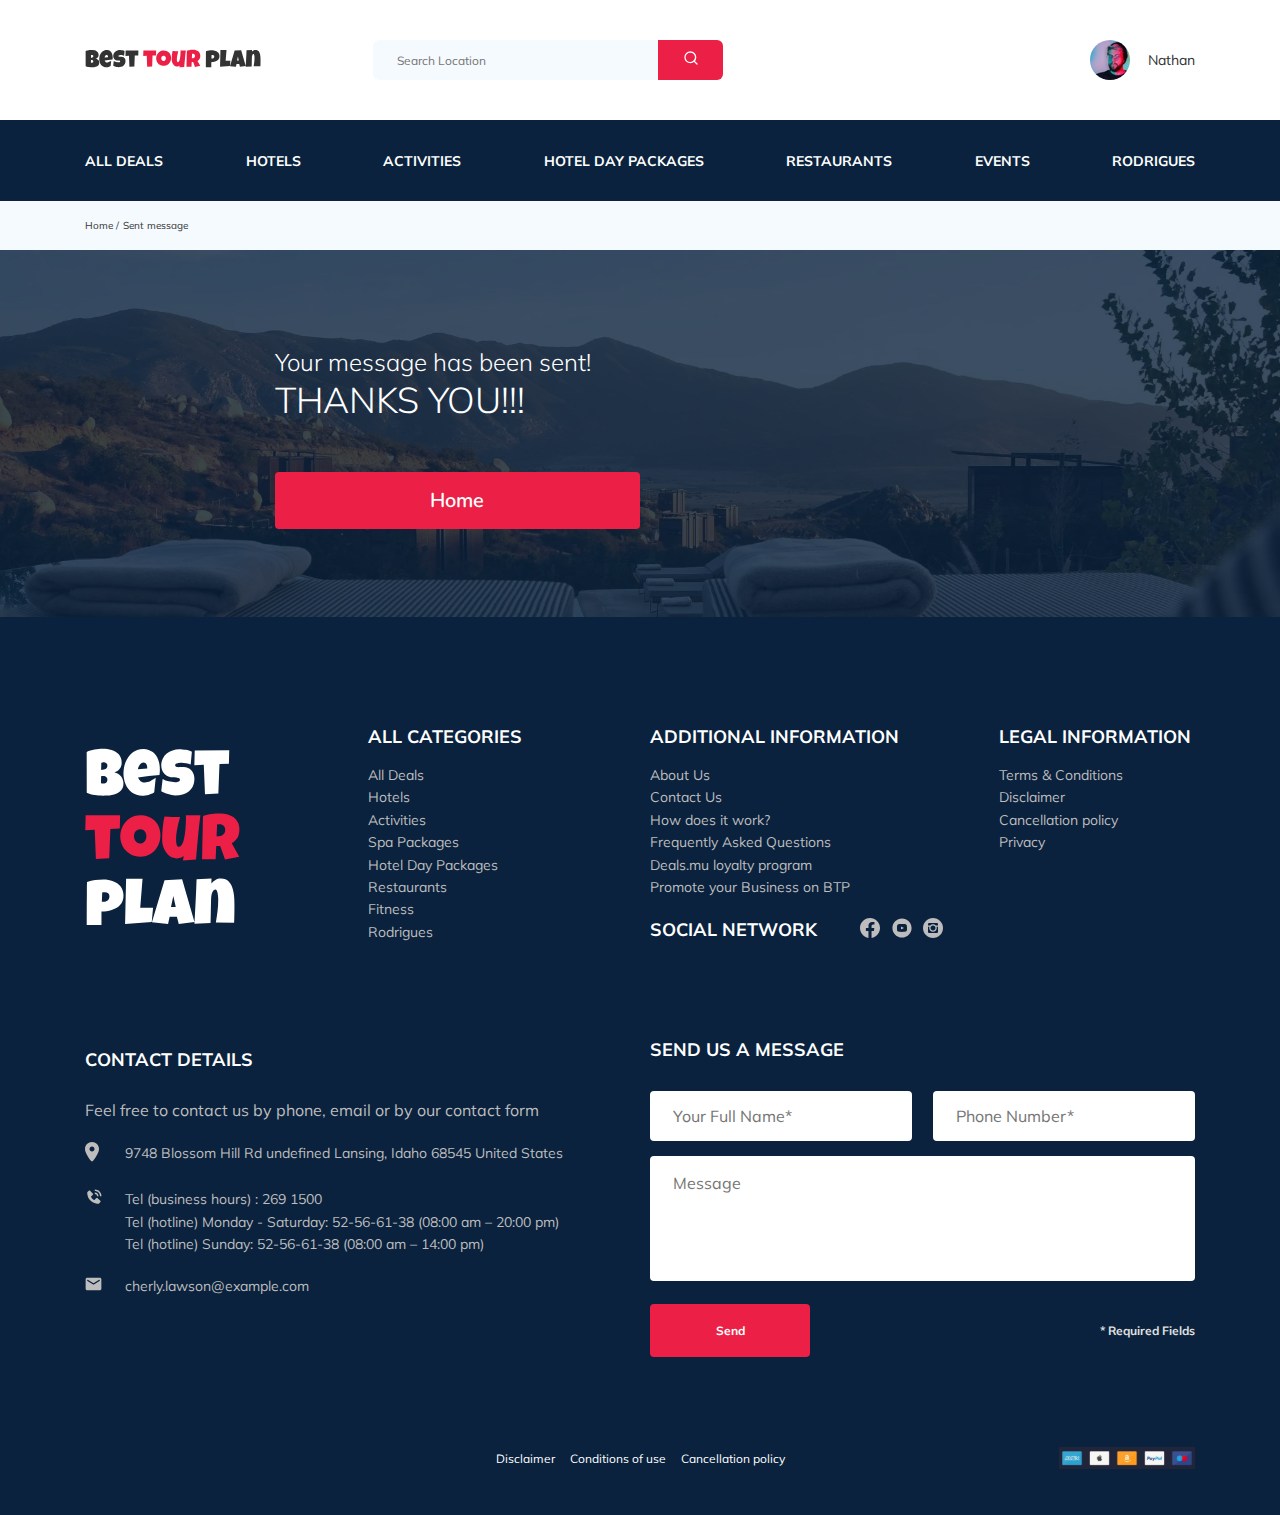
<file: message-sent.html>
<!DOCTYPE html>
<html lang="en">

<head>
    <meta charset="UTF-8">
    <meta http-equiv="X-UA-Compatible" content="IE=edge">
    <meta name="viewport" content="width=\, initial-scale=1.0">
    <link rel="shortcut icon" href="img/favicon.ico" type="image/x-icon">
    <link rel="icon" href="img/favicon.ico" type="image/x-icon">
    <title>Best Tour Plan - Hotel Booking</title>
    <link rel="preconnect" href="https://fonts.googleapis.com">
    <link rel="preconnect" href="https://fonts.gstatic.com" crossorigin>
    <link href="https://fonts.googleapis.com/css2?family=Mulish:wght@300;400;600;700&family=Nunito:wght@400;600;800&display=swap" rel="stylesheet">
    <link rel="stylesheet" href="css/style.css">
</head>

<body>
    <header class="navbar navbar-mobile-fixed">
        <div class="container">

            <div class="navbar-top">

                <a href="index.html" class="logo">
                    <img src="img/horizontal-logo.svg" alt="Logo: Best Tour Plan" class="logo__image">
                </a>

                <form action="#" class="search navbar__search navbar__search--mobile--hidden">
                    <input type="text" class="search__input" placeholder="Search Location">
                    <button class="search__button">
                        <svg class="search__icon">
                            <use xlink:href="img/sprite.svg#search"></use>
                        </svg>
                    </button>
                </form>

                <a href="#" class="user navbar__user navbar__user--mobile--hidden">
                    <img src="img/user-avatar.jpg" alt="Avatar: Nathan" class="user__avatar">
                    <span class="user__name">Nathan</span>
                </a>

                <button class="menu-button navbar-top__menu-button">
                    <span class="menu-button__line"></span>
                    <span class="menu-button__line"></span>
                    <span class="menu-button__line"></span>
                </button>

            </div>

        </div>

        <nav class="navbar-bottom">

            <div class="container">

                <ul class="navbar-menu">

                    <li class="navbar-menu__item navbar-menu__item--mobile--visible">
                        <a href="#" class="user navbar__user navbar__user--mobile--visible">
                            <img src="img/user-avatar.jpg" alt="Avatar: Nathan" class="user__avatar">
                            <span class="user__name user__name--light">Nathan</span>
                        </a>
                    </li>

                    <li class="navbar-menu__item navbar-menu__item--mobile--visible">
                        <form action="#" class="search navbar__search navbar__search--mobile--visible">
                            <input type="text" class="search__input" placeholder="Search Location">
                            <button class="search__button">
                                <svg class="search__icon">
                                    <use xlink:href="img/sprite.svg#search"></use>
                                </svg>
                            </button>
                        </form>
                    </li>

                    <li class="navbar-menu__item">
                        <a href="#" class="navbar-menu__link">All Deals</a>
                    </li>

                    <li class="navbar-menu__item">
                        <a href="#" class="navbar-menu__link">Hotels</a>
                    </li>

                    <li class="navbar-menu__item">
                        <a href="#" class="navbar-menu__link">Activities</a>
                    </li>

                    <li class="navbar-menu__item">
                        <a href="#" class="navbar-menu__link">Hotel Day Packages</a>
                    </li>

                    <li class="navbar-menu__item">
                        <a href="#" class="navbar-menu__link">Restaurants</a>
                    </li>

                    <li class="navbar-menu__item">
                        <a href="#" class="navbar-menu__link">Events</a>
                    </li>

                    <li class="navbar-menu__item">
                        <a href="#" class="navbar-menu__link">Rodrigues</a>
                    </li>

                </ul>

            </div>

        </nav>

    </header>

    <main>

        <nav class="breadcrumb">
            <div class="container">
                <ul class="breadcrumb-list">
                    <li class="breadcrumb-list__item">
                        <a href="index.html" class="breadcrumb-list__link">Home</a>
                    </li>
                    <li class="breadcrumb-list__item">
                        <Sent href="#" class="breadcrumb-list__link">Sent message</a>
                    </li>
                </ul>
            </div>
        </nav>

        <section class="newsletter">
            <div class="container">
                <div class="newsletter-wrapper newsletter-wrapper__message">
                    <h2 class="newsletter-title">
                        Your message has been sent!
                        <span class="newsletter-title__strong">
                            Thanks you!!!
                        </span>
                    </h2>
                    <a href="index.html" class="button booking__button newsletter__button">Home</a>
                </div>
            </div>
        </section>

    </main>

    <footer class="footer">
        <div class="container">

            <div class="footer-wrapper">

                <a href="index.html" class="logo footer__logo">
                    <img class="footer__logo" src="img/vertical-logo.svg" width="166" height="192" alt="Logo: Best tour plan" data-aos="flip-up">
                </a>

                <div class="footer__list footer__categories">
                    <h3 class="footer__title">All categories</h3>
                    <ul class="footer__ul">
                        <li class="footer__item">
                            <a href="#" class="footer__link">All Deals</a>
                        </li>
                        <li class="footer__item">
                            <a href="#" class="footer__link">Hotels</a>
                        </li>
                        <li class="footer__item">
                            <a href="#" class="footer__link">Activities</a>
                        </li>
                        <li class="footer__item">
                            <a href="#" class="footer__link">Spa Packages</a>
                        </li>
                        <li class="footer__item">
                            <a href="#" class="footer__link">Hotel Day Packages</a>
                        </li>
                        <li class="footer__item">
                            <a href="#" class="footer__link">Restaurants</a>
                        </li>
                        <li class="footer__item">
                            <a href="#" class="footer__link">Fitness</a>
                        </li>
                        <li class="footer__item">
                            <a href="#" class="footer__link">Rodrigues</a>
                        </li>
                    </ul>
                </div>

                <div class="footer__list footer__additional">
                    <h3 class="footer__title">Additional information</h3>
                    <ul class="footer__ul">
                        <li class="footer__item">
                            <a href="#" class="footer__link">About Us</a>
                        </li>
                        <li class="footer__item">
                            <a href="#" class="footer__link">Contact Us</a>
                        </li>
                        <li class="footer__item">
                            <a href="#" class="footer__link">How does it work?</a>
                        </li>
                        <li class="footer__item">
                            <a href="#" class="footer__link">Frequently Asked Questions</a>
                        </li>
                        <li class="footer__item">
                            <a href="#" class="footer__link">Deals.mu loyalty program</a>
                        </li>
                        <li class="footer__item">
                            <a href="#" class="footer__link">Promote your Business on BTP</a>
                        </li>
                    </ul>
                </div>

                <div class="footer__social-network">
                    <h3 class="footer__title footer__title--inline">Social network</h3>
                    <div class="footer__social-links">
                        <a href="https://facebook.com" class="footer__link-social" target="_blank">
                            <svg class="footer__icon-social">
                                <use xlink:href="img/sprite.svg#fb"></use>
                            </svg>
                        </a>
                        <a href="https://www.youtube.com" class="footer__link-social" target="_blank">
                            <svg class="footer__icon-social">
                                <use xlink:href="img/sprite.svg#yt"></use>
                            </svg>
                        </a>
                        <a href="https://www.instagram.com" class="footer__link-social" target="_blank">
                            <svg class="footer__icon-social">
                                <use xlink:href="img/sprite.svg#inst"></use>
                            </svg>
                        </a>
                    </div>
                </div>

                <div class="footer__list footer__legal">
                    <h3 class="footer__title">Legal information</h3>
                    <ul class="footer__ul">
                        <li class="footer__item">
                            <a href="#" class="footer__link">Terms & Conditions</a>
                        </li>
                        <li class="footer__item">
                            <a href="#" class="footer__link">Disclaimer</a>
                        </li>
                        <li class="footer__item">
                            <a href="#" class="footer__link">Cancellation policy</a>
                        </li>
                        <li class="footer__item">
                            <a href="#" class="footer__link">Privacy</a>
                        </li>
                    </ul>
                </div>

                <div class="footer__contact-details">
                    <h3 class="footer__title footer__title--mb-3">Contact details</h3>
                    <p class="footer__text">
                        Feel free to contact us by phone, email or by our contact form
                    </p>
                    <ul class="footer__ul">
                        <li class="footer__item footer__item--mb-2">
                            <div class="footer__icon-wrapper">
                                <img class="footer__icon" src="img/location.svg" width="14" height="20" alt="Icon: map marker">
                            </div>
                            9748 Blossom Hill Rd undefined Lansing, Idaho 68545 United States
                        </li>
                        <li class="footer__item footer__item--mb-2">
                            <div class="footer__icon-wrapper">
                                <img class="footer__icon" src="img/footer-phone-call.svg" width="18" height="18" alt="Icon: phone call">
                            </div>
                            <span>Tel (business hours) : <a href="tel:2691500">269 1500</a><br>
                                Tel (hotline) Monday - Saturday: <a href="tel:52566138">52-56-61-38</a> (08:00 am – 20:00 pm)<br>
                                Tel (hotline) Sunday: <a href="tel:52566138">52-56-61-38</a> (08:00 am – 14:00 pm)</span>
                        </li>
                        <li class="footer__item footer__item--mb-2">
                            <div class="footer__icon-wrapper">
                                <img class="footer__icon" src="img/email.svg" width="17" height="14" alt="Icon: email">
                            </div>
                            <a href="mailto:cherly.lawson@example.com" target="_blank">cherly.lawson@example.com</a>
                        </li>
                    </ul>
                </div>

                <div class="footer__contact-form">

                    <h3 class="footer__title footer__title--mb-3 footer__title--mb-5">Send us a message</h3>

                    <form class="form footer__form control" action="footer.php" method="post">
                        <div class="footer__input-group">
                            <input class="input footer__input" type="text" name="name" placeholder="Your Full Name*" required minlength="2">
                        </div>

                        <div class="footer__input-group">
                            <input id="phone" class="input footer__input phone" type="tel" name="phone" placeholder="Phone Number*" required minlength="18">
                        </div>

                        <textarea class="message footer__message" name="message" placeholder="Message"></textarea>
                        <div class="inner footer__inner">
                            <button class="button footer__button" type="submit">Send</button>
                            <span class="footer__info">* Required Fields</span>
                        </div>
                    </form>

                </div>

            </div>

            <div class="footer__bottom">
                <div class="footer__bottom-text">
                    <a class="footer__bottom-link" href="#">
                        Disclaimer
                    </a>
                    <a class="footer__bottom-link" href="#">
                        Conditions of use
                    </a>
                    <a class="footer__bottom-link" href="#">
                        Cancellation policy
                    </a>
                </div>
                <img class="footer__bottom-icon" src="img/footer-icon.svg" alt="Icon: footer icon">
            </div>

        </div>
    </footer>

</body>

</html>
</file>
<file: css/style.min.css>
/*! normalize.css v8.0.1 | MIT License | github.com/necolas/normalize.css */html{line-height:1.15;-webkit-text-size-adjust:100%}body{margin:0}main{display:block}h1{font-size:2em;margin:0.67em 0}hr{-webkit-box-sizing:content-box;box-sizing:content-box;height:0;overflow:visible}pre{font-family:monospace, monospace;font-size:1em}a{background-color:transparent}abbr[title]{border-bottom:none;text-decoration:underline;-webkit-text-decoration:underline dotted;text-decoration:underline dotted}b,strong{font-weight:bolder}code,kbd,samp{font-family:monospace, monospace;font-size:1em}small{font-size:80%}sub,sup{font-size:75%;line-height:0;position:relative;vertical-align:baseline}sub{bottom:-0.25em}sup{top:-0.5em}img{border-style:none}button,input,optgroup,select,textarea{font-family:inherit;font-size:100%;line-height:1.15;margin:0}button,input{overflow:visible}button,select{text-transform:none}button,[type="button"],[type="reset"],[type="submit"]{-webkit-appearance:button}button::-moz-focus-inner,[type="button"]::-moz-focus-inner,[type="reset"]::-moz-focus-inner,[type="submit"]::-moz-focus-inner{border-style:none;padding:0}button:-moz-focusring,[type="button"]:-moz-focusring,[type="reset"]:-moz-focusring,[type="submit"]:-moz-focusring{outline:1px dotted ButtonText}fieldset{padding:0.35em 0.75em 0.625em}legend{-webkit-box-sizing:border-box;box-sizing:border-box;color:inherit;display:table;max-width:100%;padding:0;white-space:normal}progress{vertical-align:baseline}textarea{overflow:auto}[type="checkbox"],[type="radio"]{-webkit-box-sizing:border-box;box-sizing:border-box;padding:0}[type="number"]::-webkit-inner-spin-button,[type="number"]::-webkit-outer-spin-button{height:auto}[type="search"]{-webkit-appearance:textfield;outline-offset:-2px}[type="search"]::-webkit-search-decoration{-webkit-appearance:none}::-webkit-file-upload-button{-webkit-appearance:button;font:inherit}details{display:block}summary{display:list-item}template{display:none}[hidden]{display:none}@font-face{font-family:'Mulish-Light';src:url("../fonts/Mulish-Light.woff2") format("woff2"),url("../fonts/Mulish-Light.woff") format("woff");font-weight:300;font-style:normal;font-display:swap}@font-face{font-family:'Mulish-Regular';src:url("../fonts/Mulish-Regular.woff2") format("woff2"),url("../fonts/Mulish-Regular.woff") format("woff");font-weight:400;font-style:normal;font-display:swap}@font-face{font-family:'Mulish-SemiBold';src:url("../fonts/Mulish-SemiBold.woff2") format("woff2"),url("../fonts/Mulish-SemiBold.woff") format("woff");font-weight:600;font-style:normal;font-display:swap}@font-face{font-family:'Mulish-Bold';src:url("../fonts/Mulish-Bold.woff2") format("woff2"),url("../fonts/Mulish-Bold.woff") format("woff");font-weight:700;font-style:normal;font-display:swap}@font-face{font-family:'Nunito-Regular';src:url("../fonts/Nunito-Regular.woff2") format("woff2"),url("../fonts/Nunito-Regular.woff") format("woff");font-weight:400;font-style:normal;font-display:swap}@font-face{font-family:'Nunito-SemiBold';src:url("../fonts/Nunito-SemiBold.woff2") format("woff2"),url("../fonts/Nunito-SemiBold.woff") format("woff");font-weight:600;font-style:normal;font-display:swap}@font-face{font-family:'Nunito-ExtraBold';src:url("../fonts/Nunito-ExtraBold.woff2") format("woff2"),url("../fonts/Nunito-ExtraBold.woff") format("woff");font-weight:800;font-style:normal;font-display:swap}*{-webkit-box-sizing:border-box;box-sizing:border-box}body{font-family:'Mulish-Regular', sans-serif;font-weight:400;background-color:#F5FAFE;color:#333}h1,h2,h3,h4,h5,h6{margin:0}p{margin:0}ul,li{list-style:none;margin:0;padding:0}a{text-decoration:none;color:inherit;-webkit-transition:all 0.3s;transition:all 0.3s}@media (min-width: 992px){a:hover{color:#EC1F46}}a:active{color:#EC1F46}img{max-width:100%}button{padding:0;border:none;cursor:pointer}input,textarea,a,button{outline:0}.container{max-width:1110px;margin:auto}.form{display:-webkit-box;display:-ms-flexbox;display:flex;-webkit-box-align:start;-ms-flex-align:start;align-items:flex-start;-webkit-box-pack:justify;-ms-flex-pack:justify;justify-content:space-between;-ms-flex-wrap:wrap;flex-wrap:wrap}.input{background-color:#fff;border-radius:4px;border:none;padding:0 23px;height:50px}.message{height:125px;background-color:#fff;border-radius:4px;border:none;padding:18px 23px}.inner{display:-webkit-box;display:-ms-flexbox;display:flex;-webkit-box-align:center;-ms-flex-align:center;align-items:center;-webkit-box-pack:justify;-ms-flex-pack:justify;justify-content:space-between;width:100%}.button{min-width:160px;min-height:50px;padding:18px;font-family:'Mulish-Bold', sans-serif;font-weight:700;font-size:12px;line-height:15px;color:#fff;background-color:#EC1F46;border:1px solid transparent;border-radius:4px;-webkit-transition:all 0.3s;transition:all 0.3s}@media (min-width: 992px){.button:hover{color:#EC1F46;background-color:#F5FAFE;border:1px solid #EC1F46}}.button:active{border:1px solid #F5FAFE}.invalid{color:#EC1F46}.active{color:#EC1F46}.navbar{background-color:#fff}.navbar-top{display:-webkit-box;display:-ms-flexbox;display:flex;-webkit-box-align:center;-ms-flex-align:center;align-items:center;-webkit-box-pack:justify;-ms-flex-pack:justify;justify-content:space-between;padding:40px 0}.navbar-top__menu-button{display:none}.navbar__search{margin-right:auto;margin-left:10%}.navbar-bottom{background-color:#0A223D}.navbar-menu{display:-webkit-box;display:-ms-flexbox;display:flex;-webkit-box-align:center;-ms-flex-align:center;align-items:center;-webkit-box-pack:justify;-ms-flex-pack:justify;justify-content:space-between;padding:31px 0}.navbar-menu__link{color:#fff;text-transform:uppercase;font-family:'Mulish-Bold';font-weight:700;font-size:14px;line-height:18px;-webkit-transition:all 0.3s;transition:all 0.3s}@media (min-width: 992px){.navbar-menu__link:hover{color:#EC1F46}.navbar-menu__link:active{color:#EC1F46}}.navbar-menu__item--mobile--visible{display:none}.logo{width:177px}.search{display:-webkit-box;display:-ms-flexbox;display:flex;position:relative;height:40px;overflow:hidden;border-radius:6px;-webkit-transition:all 0.3s;transition:all 0.3s}.search__input{width:350px;height:100%;padding-left:23px;padding-right:75px;background-color:#F5FAFE;font-size:12px;line-height:15px;color:#333;-webkit-transition:all 0.3s;transition:all 0.3s;border:1px solid transparent;border-radius:6px}@media (min-width: 992px){.search__input:hover{color:rgba(51,51,51,0.5)}}.search__input:focus{border:1px solid #EC1F46}.search__input:active{border:1px solid #EC1F46}@media (min-width: 992px){.search:hover{color:rgba(51,51,51,0.5)}}.search__button{position:absolute;top:0;right:0;width:65px;height:100%;border:none;background-color:#EC1F46;border:1px solid transparent;cursor:pointer;-webkit-transition:all 0.3s;transition:all 0.3s}@media (min-width: 992px){.search__button:hover{opacity:0.8}}.search__button:active{border:1px solid #F5FAFE}.search__icon{width:16px;height:16px;fill:#fff}.user{display:-webkit-box;display:-ms-flexbox;display:flex;-webkit-box-align:center;-ms-flex-align:center;align-items:center;text-decoration:none}.user__avatar{width:40px;height:40px;border-radius:50%;-o-object-fit:cover;object-fit:cover;-webkit-transition:all 0.3s;transition:all 0.3s}@media (min-width: 992px){.user__avatar:hover{-webkit-box-shadow:0 0 3px 1px rgba(236,31,70,0.5);box-shadow:0 0 3px 1px rgba(236,31,70,0.5)}}.user__avatar:active{border:1px solid #EC1F46}.user__name{margin-left:18px;font-size:14px;line-height:18px;color:#333;-webkit-transition:all 0.3s;transition:all 0.3s}@media (min-width: 992px){.user__name:hover{color:#EC1F46}}.user__name:active{border:1px solid #EC1F46}.breadcrumb-list{display:-webkit-box;display:-ms-flexbox;display:flex;padding:18px 0}.breadcrumb-list__item{font-size:10px;line-height:13px}.breadcrumb-list__item:not(:last-child)::after{content:'/';margin-right:4px}.breadcrumb-list__link{color:inherit}.breadcrumb-list__link:focus{border:1px solid #EC1F46}.breadcrumb-list__link:active{color:#EC1F46}.hotel{padding-top:24px;padding-bottom:68px}.hotel-info{display:-webkit-box;display:-ms-flexbox;display:flex;-webkit-box-align:center;-ms-flex-align:center;align-items:center;-webkit-box-pack:justify;-ms-flex-pack:justify;justify-content:space-between;padding-bottom:20px}.hotel-info__offer{margin-left:14px;margin-top:5px}.hotel-info__name{margin-top:5px}.hotel-name{font-size:24px;line-height:30px;text-transform:uppercase}.hotel-wrapper{display:-webkit-box;display:-ms-flexbox;display:flex;-ms-flex-wrap:wrap;flex-wrap:wrap;-webkit-box-align:center;-ms-flex-align:center;align-items:center}.hotel-description{font-size:12px;line-height:15px}.hotel-grid{display:-webkit-box;display:-ms-flexbox;display:flex;-webkit-box-pack:justify;-ms-flex-pack:justify;justify-content:space-between}.hotel-right{display:-webkit-box;display:-ms-flexbox;display:flex;-webkit-box-orient:vertical;-webkit-box-direction:normal;-ms-flex-direction:column;flex-direction:column;-webkit-box-pack:justify;-ms-flex-pack:justify;justify-content:space-between}.hotel-slider{max-width:728px;height:450px;margin-left:0;margin-right:0}.hotel-slider__button{position:absolute;top:50%;-webkit-transform:translateY(-50%);transform:translateY(-50%);width:30px;height:30px;background-color:transparent;background-repeat:no-repeat;background-position:center;background-size:10px;z-index:99}.hotel-slider__button--next{right:18px;background-image:url(../img/arrow-next.svg)}.hotel-slider__button--prev{left:18px;background-image:url(../img/arrow-prev.svg)}.hotel-slider__item{position:relative;width:100%;height:100%;border-radius:8px;overflow:hidden}.hotel-slider__item::after{content:'';position:absolute;width:100%;height:100%;top:0;right:0;left:0;bottom:0;background:-webkit-gradient(linear, left top, left bottom, from(rgba(0,122,223,0.48)), to(rgba(255,255,255,0.128)));background:linear-gradient(180deg, rgba(0,122,223,0.48) 0%, rgba(255,255,255,0.128) 100%);z-index:90}.stars{display:-webkit-box;display:-ms-flexbox;display:flex;-ms-flex-preferred-size:100%;flex-basis:100%;-webkit-box-align:center;-ms-flex-align:center;align-items:center}.star{width:8px;height:8px;margin-right:2px;fill:#F2994A}.offer{font-size:10px;line-height:13px;padding:4px 9px;background-color:#EC1F46;border-radius:3px;color:#fff}.rating{max-width:65px;min-height:43px;text-align:center;color:#fff;background-color:#EC1F46;border-radius:4px}.rating__text{font-size:8px;line-height:10px}.rating__counter{font-size:14px;line-height:18px}.rating__counter--all{font-size:10px;line-height:13px;margin-left:-3px}.swiper-slide__image{-o-object-fit:cover;object-fit:cover}.booking{background-color:#0A223D;color:#fff;border-radius:8px;width:350px;min-height:210px;padding:29px 29px 26px 26px;font-family:'Nunito-Regular', sans-serif;font-weight:400}.booking__info{display:-webkit-box;display:-ms-flexbox;display:flex;-webkit-box-pack:justify;-ms-flex-pack:justify;justify-content:space-between;margin-bottom:9px}.booking__price{display:-webkit-box;display:-ms-flexbox;display:flex;-webkit-box-orient:vertical;-webkit-box-direction:normal;-ms-flex-direction:column;flex-direction:column}.booking__start{font-size:10px;line-height:14px}.booking__pricetag{font-family:'Nunito-ExtraBold', sans-serif;font-weight:800;font-size:24px;line-height:33px}.booking__per-room{font-size:12px;line-height:8px}.booking__room{margin-top:4px}.booking__text{display:-webkit-box;display:-ms-flexbox;display:flex;-webkit-box-align:center;-ms-flex-align:center;align-items:center;-webkit-box-pack:justify;-ms-flex-pack:justify;justify-content:space-between;margin-bottom:8px;font-size:12px;line-height:16px}.booking__description{margin-left:9px}.booking__call-center{display:-webkit-box;display:-ms-flexbox;display:flex;-webkit-box-align:center;-ms-flex-align:center;align-items:center;-webkit-box-pack:justify;-ms-flex-pack:justify;justify-content:space-between;margin-bottom:17px}.booking__heading{font-family:'Nunito-SemiBold', sans-serif;font-weight:600;font-size:18px;line-height:25px}.booking__number{display:-webkit-box;display:-ms-flexbox;display:flex;-webkit-box-align:center;-ms-flex-align:center;align-items:center;-webkit-box-pack:justify;-ms-flex-pack:justify;justify-content:space-between;font-family:'Nunito-SemiBold', sans-serif;font-weight:600;font-size:18px;line-height:25px;border:1px solid transparent}.booking__number:focus{border:1px solid #EC1F46}.booking__number:active{color:#EC1F46}.booking__num{margin-left:8px}.booking__button{width:100%;min-height:45px;font-family:'Nunito-SemiBold', sans-serif;font-weight:600;font-size:14px;line-height:19px;border-radius:4px;background-color:#EC1F46;color:#fff}.map iframe{width:100%;height:213px;border-radius:10px}.newsletter{position:relative;padding:97px 0 88px;background-image:url(../img/newsletter-bg.webp);background-repeat:no-repeat;background-position:center;background-size:cover}.newsletter:before{content:'';position:absolute;top:0;left:0;bottom:0;right:0;width:100%;height:100%;background-color:rgba(10,34,61,0.8)}.newsletter-wrapper{position:relative;display:-webkit-box;display:-ms-flexbox;display:flex;-webkit-box-align:center;-ms-flex-align:center;align-items:center;-webkit-box-pack:justify;-ms-flex-pack:justify;justify-content:space-between;max-width:731px;margin:auto}.newsletter-title{color:#fff;font-size:24px;font-family:'Mulish-Light', sans-serif;font-weight:300;line-height:30px}.newsletter-title__strong{display:block;font-size:36px;line-height:45px;text-transform:uppercase}.subscribe{position:relative;width:350px;height:55px;border-radius:4px}.subscribe:focus{border:1px solid #EC1F46}.subscribe__input{position:relative;width:100%;height:100%;border:1px solid transparent;border-radius:4px;padding-left:33px;padding-right:75p;font-family:'Mulish-Light', sans-serif;font-weight:300;font-size:14px;line-height:18px;overflow:hidden;-webkit-transition:all 0.3s;transition:all 0.3s}@media (min-width: 992px){.subscribe__input:hover{color:rgba(51,51,51,0.5)}}.subscribe__input:focus{border:1px solid #EC1F46}.subscribe__input:active{border:1px solid #EC1F46}.subscribe__button{position:absolute;min-width:65px;max-width:100px;right:0;top:0;height:100%;padding-left:5px;padding-right:5px;font-size:12px;font-style:normal;font-family:'Mulish-Bold', sans-serif;font-weight:700;line-height:15px;background-color:#EC1F46;color:#fff;border-radius:0 4px 4px 0;overflow:hidden;text-overflow:ellipsis;-webkit-transition:all 0.3s;transition:all 0.3s}@media (min-width: 992px){.subscribe__button:hover{border:1px solid #EC1F46;color:#EC1F46;background-color:#F5FAFE}}.subscribe__button:active{border:1px solid #EC1F46}.reviews{padding:40px 0 70px}.reviews__title{font-family:'Mulish-Bold', sans-serif;font-weight:700;font-size:36px;line-height:45px;text-align:center;text-transform:uppercase;margin-bottom:70px}.reviews-slider__item{position:relative;display:-webkit-box;display:-ms-flexbox;display:flex;-webkit-box-orient:vertical;-webkit-box-direction:normal;-ms-flex-direction:column;flex-direction:column;-webkit-box-align:center;-ms-flex-align:center;align-items:center;max-width:730px;padding:0 62px 30px;margin:45px auto 0;background-color:#fff;border-radius:8px}.reviews-slider__item:before{content:'';position:absolute;left:60px;top:13px;width:70px;height:47px;background-image:url(../img/quote-left.svg);background-repeat:no-repeat}.reviews-slider__item:after{content:'';position:absolute;right:62px;top:118px;width:70px;height:47px;background-image:url(../img/quote-right.svg);background-repeat:no-repeat}.reviews-slider__profile{display:-webkit-box;display:-ms-flexbox;display:flex;-webkit-box-orient:vertical;-webkit-box-direction:normal;-ms-flex-direction:column;flex-direction:column;-webkit-box-align:center;-ms-flex-align:center;align-items:center;margin-top:-45px;margin-bottom:33px}.reviews-slider__avatar{width:90px;height:90px;border-radius:50%;-o-object-fit:cover;object-fit:cover;margin-bottom:9px}.reviews-slider__username{font-size:12px;font-family:'Mulish-Bold', sans-serif;font-weight:700;line-height:15px;color:#EC1F46;margin-bottom:10px}.reviews-slider__date{font-size:10px;line-height:13px;margin-bottom:4px}.reviews-slider__rating{display:-webkit-box;display:-ms-flexbox;display:flex;-webkit-box-align:center;-ms-flex-align:center;align-items:center}.reviews-slider__text{max-width:537px;font-size:12px;line-height:19px;text-align:justify;margin:auto}.reviews-slider__button{position:absolute;top:46%;-webkit-transform:translateY(-50%);transform:translateY(-50%);width:30px;height:30px;background-repeat:no-repeat;background-size:10px;border:none;background-position:center;background-color:transparent;cursor:pointer;z-index:99}.reviews-slider__button--prev{background-image:url(../img/arrow-prev-secondary.svg);left:18px}.reviews-slider__button--next{background-image:url(../img/arrow-next-secondary.svg);right:18px}.activities{padding:60px 0 98px}.activities__title{font-family:'Mulish-Bold', sans-serif;font-style:normal;font-weight:700;font-size:24px;line-height:30px;text-transform:uppercase;margin-bottom:57px}.activities-wrapper{display:-webkit-box;display:-ms-flexbox;display:flex;-webkit-box-pack:justify;-ms-flex-pack:justify;justify-content:space-between}.card{position:relative;display:-webkit-box;display:-ms-flexbox;display:flex;-webkit-box-orient:vertical;-webkit-box-direction:normal;-ms-flex-direction:column;flex-direction:column;-webkit-box-align:start;-ms-flex-align:start;align-items:flex-start;padding:24px 26px;width:255px;height:255px;border-radius:6px;overflow:hidden}.card:before{content:'';position:absolute;left:0;right:0;top:0;bottom:0;background:linear-gradient(179.83deg, rgba(196,196,196,0) 35.34%, #0A223D 99.85%);z-index:-9}.card__image{position:absolute;left:0;right:0;top:0;bottom:0;width:100%;height:100%;-o-object-fit:cover;object-fit:cover;z-index:-10}.card__title{margin-top:auto;margin-bottom:18px;color:#fff;font-family:'Mulish-Bold', sans-serif;font-style:normal;font-weight:700;font-size:16px;line-height:20px}.card__button{font-family:'Nunito-SemiBold', sans-serif;font-weight:600;font-style:normal;font-size:12px;line-height:16px;color:#fff;padding:7px 22px;background-color:#EC1F46;border:1px solid transparent;border-radius:4px;-webkit-transition:all 0.3s;transition:all 0.3s}@media (min-width: 992px){.card__button:hover{border:1px solid #EC1F46;color:#EC1F46;background-color:#F5FAFE}}.card__button:active{border:1px solid #F5FAFE}.footer{padding:108px 0 46px;background-color:#0A223D;color:#fff}.footer-wrapper{display:-ms-grid;display:grid;-ms-grid-columns:(minmax(min-content, 1fr))[4];grid-template-columns:repeat(4, minmax(-webkit-min-content, 1fr));grid-template-columns:repeat(4, minmax(min-content, 1fr));grid-gap:20px;grid-auto-rows:minmax(40px, -webkit-min-content);grid-auto-rows:minmax(40px, min-content);-webkit-box-align:start;-ms-flex-align:start;align-items:start;padding-bottom:90px}.footer__logo{width:155px;-ms-grid-row:1;-ms-grid-row-span:2;grid-row:1 / 3;-ms-flex-item-align:stretch;-ms-grid-row-align:stretch;align-self:stretch;margin-top:8px}.footer__categories{-ms-grid-row:1;-ms-grid-row-span:3;grid-row:1 / 4}.footer__social-links{display:-webkit-box;display:-ms-flexbox;display:flex;-webkit-box-align:center;-ms-flex-align:center;align-items:center;min-width:83px;-webkit-box-pack:justify;-ms-flex-pack:justify;justify-content:space-between}.footer__social-network{display:-webkit-box;display:-ms-flexbox;display:flex;-webkit-box-align:start;-ms-flex-align:start;align-items:start;-ms-grid-row:2;-ms-grid-row-span:2;grid-row:2 / 4;-ms-grid-column:3;-ms-grid-column-span:2;grid-column:3 / 5}.footer__link{-webkit-transition:all 0.3s;transition:all 0.3s}@media (min-width: 992px){.footer__link:hover{fill:#EC1F46}}.footer__link:active{fill:#EC1F46}.footer__link-social svg{width:20px;height:20px;fill:#BDBDBD;-webkit-transition:all 0.3s;transition:all 0.3s}@media (min-width: 992px){.footer__link-social:hover svg{fill:#EC1F46}}.footer__link-social:active svg{fill:#EC1F46}.footer__legal{padding-left:66px}.footer__contact-details{grid-column:span 2;padding-top:10px}.footer__contact-form{grid-column:span 2}.footer__title{font-family:'Mulish-Bold', sans-serif;font-style:normal;font-weight:700;text-transform:uppercase;font-size:18px;line-height:23px;margin-bottom:16px}.footer__title--inline{margin-right:43px}.footer__title--mb-3{margin-bottom:30px}.footer__item{display:-webkit-box;display:-ms-flexbox;display:flex;-webkit-box-align:start;-ms-flex-align:start;align-items:flex-start;font-size:14px;line-height:1.6;color:#BDBDBD}.footer__item--mb-2{margin-bottom:20px}.footer__icon-wrapper{min-width:40px}.footer__text{color:#BDBDBD;margin-bottom:22px}.footer__input{width:100%;-webkit-transition:all 0.3s;transition:all 0.3s}@media (min-width: 992px){.footer__input:hover{color:rgba(51,51,51,0.5)}}.footer__input:focus{-webkit-box-shadow:0 0 3px 3px rgba(236,31,70,0.5);box-shadow:0 0 3px 3px rgba(236,31,70,0.5)}.footer__input:active{-webkit-box-shadow:0 0 3px 3px rgba(236,31,70,0.5);box-shadow:0 0 3px 3px rgba(236,31,70,0.5)}.footer__input-group{margin-bottom:15px;-ms-flex-preferred-size:48%;flex-basis:48%}.footer__message{-ms-flex-preferred-size:100%;flex-basis:100%;margin-bottom:23px;resize:none;-webkit-transition:all 0.3s;transition:all 0.3s}@media (min-width: 992px){.footer__message:hover{color:rgba(51,51,51,0.5)}}.footer__message:focus{-webkit-box-shadow:0 0 3px 3px rgba(236,31,70,0.5);box-shadow:0 0 3px 3px rgba(236,31,70,0.5)}.footer__message:active{-webkit-box-shadow:0 0 3px 3px rgba(236,31,70,0.5);box-shadow:0 0 3px 3px rgba(236,31,70,0.5)}.footer__info{font-family:'Mulish-Bold';font-style:normal;font-weight:700;font-size:12px;line-height:15px;color:#E0E0E0}.footer__bottom{display:-ms-grid;display:grid;-ms-grid-columns:(1fr)[4];grid-template-columns:repeat(4, 1fr)}.footer__bottom-text{-ms-grid-column:2;-ms-grid-column-span:2;grid-column:2 / 4;-ms-flex-item-align:center;-ms-grid-row-align:center;align-self:center;-ms-grid-column-align:center;justify-self:center;font-size:12px;line-height:15px}.footer__bottom-link:not(:last-child){margin-right:12px}.footer__bottom-icon{-ms-flex-item-align:center;-ms-grid-row-align:center;align-self:center;-ms-grid-column-align:end;justify-self:end}.modal__overlay{position:fixed;left:0;top:0;right:0;bottom:0;background-color:rgba(0,143,223,0.39);z-index:100;visibility:hidden;opacity:0;-webkit-transition:opacity 0.2s;transition:opacity 0.2s}.modal__overlay--visible{visibility:visible;opacity:1}.modal__dialog{position:fixed;top:50%;left:50%;-webkit-transform:translate(-50%, -50%);transform:translate(-50%, -50%);max-width:478px;padding:33px 88px;background-color:#0A223D;color:#fff;border-radius:8px;z-index:101;visibility:hidden;opacity:0;-webkit-transition:opacity 0.2s;transition:opacity 0.2s}.modal__dialog--visible{visibility:visible;opacity:1}.modal__close{position:absolute;right:18px;top:17px}.modal__title{font-family:'Mulish-Bold', sans-serif;font-weight:700;font-size:18px;text-transform:uppercase;text-align:center;margin-top:18px}.modal__input{width:100%;margin-top:15px}.modal__inner{margin-top:18px}.modal__message{width:100%;min-height:123px;margin-top:18px;resize:vertical}.modal__info{font-family:'Mulish-Bold', sans-serif;font-weight:700;font-size:12px;line-height:15px;color:#E0E0E0}.newsletter-wrapper__message{display:-webkit-box;display:-ms-flexbox;display:flex;-webkit-box-orient:vertical;-webkit-box-direction:normal;-ms-flex-direction:column;flex-direction:column;-webkit-box-align:start;-ms-flex-align:start;align-items:start}.newsletter__button{width:50%;margin-top:50px;font-size:20px;text-align:center}@media (max-width: 1200px){.container{max-width:960px}.hotel-slider{width:590px}.swiper-slide__image{width:100%;height:100%}.card{width:230px;height:230px}.footer__input-group{-ms-flex-preferred-size:100%;flex-basis:100%}}@media (max-width: 992px){.container,.newsletter-wrapper{max-width:700px}.logo{width:132px}.navbar-top{padding-top:30px;padding-bottom:30px}.navbar__search{margin-left:7%}.navbar-menu{padding:20px 15px;-webkit-box-pack:justify;-ms-flex-pack:justify;justify-content:space-between}.navbar-menu__link{font-size:12px;line-height:15px}.search__input{width:340px}.hotel{padding-bottom:60px}.hotel-grid{-webkit-box-orient:vertical;-webkit-box-direction:normal;-ms-flex-direction:column;flex-direction:column}.hotel__slider{margin-bottom:30px}.hotel-right{-webkit-box-orient:horizontal;-webkit-box-direction:normal;-ms-flex-direction:row;flex-direction:row;height:210px}.hotel-slider{width:100%}.booking{width:340px;padding-right:23px;padding-left:23px}.booking__pricetag{line-height:28px}.booking__per-room{line-height:18px}.map iframe{width:340px}.newsletter{padding:93px 0 93px}.reviews-slider__item{max-width:580px;padding:0 60px 30px 64px}.reviews-slider__button{top:50%}.reviews-slider__button--prev{left:0}.reviews-slider__button--next{right:0}.reviews__title{font-size:30px;line-height:37px;margin-bottom:50px}.activities{padding-top:50px;padding-bottom:50px}.activities-wrapper{-ms-flex-wrap:wrap;flex-wrap:wrap}.activities__card{margin-bottom:20px}.card{width:340px;height:255px}.card__title{max-width:180px}.footer{padding-top:30px}.footer-wrapper{-ms-grid-columns:(1fr)[6];grid-template-columns:repeat(6, 1fr);grid-row-gap:40px;padding-bottom:55px}.footer__input-group{-ms-flex-preferred-size:47%;flex-basis:47%}.footer__logo{width:100px;-ms-grid-row:1;-ms-grid-row-span:1;grid-row:1 / 2;grid-column:span 2;margin-top:0}.footer__title{margin-top:6px;max-width:250px}.footer__title--inline{margin-left:-52px;margin-top:24px}.footer__social-network{-ms-grid-row:1;-ms-grid-row-span:1;grid-row:1 / 2;grid-column:span 4;-ms-flex-item-align:center;-ms-grid-row-align:center;align-self:center}.footer__social-links{margin-top:27px}.footer__categories{-ms-grid-row:2;-ms-grid-row-span:1;grid-row:2 / 3;grid-column:span 2}.footer__label{grid-column:span 2}.footer__additional{grid-column:span 2;width:250px;margin-left:-39px}.footer__legal{grid-column:span 2;padding-left:19px}.footer__contact-details{grid-column:span 5;-ms-grid-row:3;grid-row:3}.footer__contact-form{grid-column:span 5;-ms-grid-row:4;grid-row:4;width:92%}.footer__bottom{-ms-grid-columns:(1fr)[2];grid-template-columns:repeat(2, 1fr)}.footer__bottom-text{-ms-grid-column:1;grid-column:1;-ms-grid-column-align:start;justify-self:start}.footer__bottom-icon{-ms-flex-item-align:center;-ms-grid-row-align:center;align-self:center;-ms-grid-column-align:end;justify-self:end}.footer__mtop{margin-top:-42px}.modal__inner{-ms-flex-wrap:wrap;flex-wrap:wrap}.modal__button{-ms-flex-preferred-size:100%;flex-basis:100%;margin-bottom:20px;font-size:14px}.modal__dialog{padding-left:50px;padding-right:50px}}@media (max-width: 767px){body{padding-top:78px}body.lock{overflow:hidden}.container{max-width:576px}.navbar-mobile-fixed{position:fixed;left:0;top:0;right:0;z-index:99}.navbar__search--mobile--hidden,.navbar__user--mobile--hidden{display:none}.navbar__search--mobile--visible,.navbar__user--mobile--visible{display:-webkit-box;display:-ms-flexbox;display:flex}.navbar__user{-webkit-box-orient:vertical;-webkit-box-direction:normal;-ms-flex-direction:column;flex-direction:column;-webkit-box-pack:center;-ms-flex-pack:center;justify-content:center}.navbar-bottom{display:none;position:fixed;left:0;right:0;bottom:0;top:78px;padding-top:30px;overflow:auto}.navbar-bottom--visible{display:block}.navbar-menu{-webkit-box-orient:vertical;-webkit-box-direction:normal;-ms-flex-direction:column;flex-direction:column}.navbar-menu__item{margin-bottom:20px}.navbar-menu__item--mobile--visible{display:block}.menu-button{display:-webkit-box;display:-ms-flexbox;display:flex;width:16px;height:11px;-webkit-box-align:center;-ms-flex-align:center;align-items:center;-webkit-box-pack:justify;-ms-flex-pack:justify;justify-content:space-between;-webkit-box-orient:vertical;-webkit-box-direction:normal;-ms-flex-direction:column;flex-direction:column;background-color:#fff}.menu-button__line{width:16px;height:1px;background-color:#333}.user__name{margin-left:0;color:#fff;margin-top:10px;margin-bottom:10px}.stars{-ms-flex-preferred-size:auto;flex-basis:auto}.hotel-name{-ms-flex-preferred-size:100%;flex-basis:100%}.hotel-wrapper{-webkit-box-pack:justify;-ms-flex-pack:justify;justify-content:space-between}.hotel-info__text{width:100%}.hotel-info__name{margin-top:10px}.hotel-info__rating{display:none}.hotel-info__offer{-webkit-box-ordinal-group:0;-ms-flex-order:-1;order:-1;margin-left:0}.hotel-slider{height:350px}.hotel-right{-webkit-box-orient:vertical;-webkit-box-direction:normal;-ms-flex-direction:column;flex-direction:column;min-height:450px}.hotel .booking{width:100%}.hotel .map iframe{width:100%}.newsletter-wrapper{-webkit-box-orient:vertical;-webkit-box-direction:normal;-ms-flex-direction:column;flex-direction:column;-webkit-box-align:start;-ms-flex-align:start;align-items:flex-start}.newsletter-title{margin-bottom:36px}.newsletter__button{margin-top:0}.reviews-slider__item{padding:0 30px 30px}.reviews-slider__item:after,.reviews-slider__item::before{display:none}.reviews-slider__button{top:32px}.reviews-slider__button--prev{left:50%;margin-left:-65px;-webkit-transform:translate(-50%, 0);transform:translate(-50%, 0)}.reviews-slider__button--next{right:50%;margin-right:-65px;-webkit-transform:translate(50%, 0);transform:translate(50%, 0)}.activities{padding-top:20px;padding-bottom:60px}.activities__title{font-size:18px;line-height:22px}.card{width:48%}.footer{padding-top:70px}.footer__input-group{-ms-flex-preferred-size:100%;flex-basis:100%}.footer__contact-form{width:100%}.footer__mtop{margin-top:0}.modal__dialog{padding:30px 25px;width:90%}.modal__dialog--visible{height:95%;overflow:auto}}@media (max-width: 576px){.container{width:88%}.navbar-top{padding-top:25px;padding-bottom:28px}.navbar-bottom{top:72px;padding-top:13px}.navbar__search{margin-left:0;margin-bottom:22px}.navbar-menu__item{margin-bottom:16px}.logo{width:99px}.search__input{width:242px}.hotel{padding-top:2px;padding-bottom:40px}.hotel-info{padding-bottom:38px}.hotel-info__offer{margin-top:2px}.hotel-slider{height:180px}.hotel__slider{margin-bottom:20px}.hotel-right{min-height:402px}.stars{margin-right:15px;margin-top:5px}.booking{padding-right:24px}.map iframe{height:172px}.newsletter{padding:76px 0 82px}.newsletter-title{font-size:20px;line-height:25px}.newsletter-title__strong{font-size:30px;line-height:44px}.subscribe{width:280px}.subscribe__input{padding-left:20px}.reviews__title{width:245px;font-size:18px;line-height:22px;margin:0 auto 45px}.reviews-slider__item{padding:0 37px 30px 33px}.reviews-slider__button{top:30px}.reviews-slider__button--prev{margin-left:-92px}.reviews-slider__button--next{margin-right:-88px}.activities{padding-top:5px;padding-bottom:33px}.activities__title{margin-bottom:38px}.activities__card{margin-bottom:22px}.card{width:100%}.footer-wrapper{-ms-grid-columns:(1fr)[1];grid-template-columns:repeat(1, 1fr);padding-bottom:27px}.footer__logo{-ms-grid-row:1;grid-row:1;-ms-grid-column:1;grid-column:1;width:94px;height:120px}.footer__title{margin-top:-9px}.footer__title--mb-5{margin-bottom:20px}.footer__title--inline{margin-left:0}.footer__text{font-size:14px}.footer__social-network{-ms-grid-row:2;grid-row:2;-ms-grid-column:1;grid-column:1;display:-webkit-box;display:-ms-flexbox;display:flex;-webkit-box-orient:vertical;-webkit-box-direction:normal;-ms-flex-direction:column;flex-direction:column}.footer__social-links{margin-top:5px}.footer__additional{-ms-grid-row:4;grid-row:4;-ms-grid-column:1;grid-column:1;margin-left:0}.footer__categories{-ms-grid-row:5;grid-row:5;-ms-grid-column:1;grid-column:1}.footer__legal{-ms-grid-row:3;grid-row:3;-ms-grid-column:1;grid-column:1;padding-left:0}.footer__contact-details{-ms-grid-row:6;grid-row:6;-ms-grid-column:1;grid-column:1}.footer__contact-form{-ms-grid-row:7;grid-row:7;-ms-grid-column:1;grid-column:1}.footer__icon-wrapper{min-width:30px}.footer__input{font-size:12px}.footer__message{margin-bottom:15px;font-size:12px}.footer__inner{-webkit-box-orient:vertical;-webkit-box-direction:normal;-ms-flex-direction:column;flex-direction:column;-webkit-box-align:start;-ms-flex-align:start;align-items:start}.footer__info{-webkit-box-ordinal-group:0;-ms-flex-order:-1;order:-1;margin-bottom:15px}.footer__bottom{-ms-grid-columns:(1fr)[1];grid-template-columns:repeat(1, 1fr)}.footer__bottom-text{margin-bottom:10px}.footer__bottom-icon{-ms-grid-column-align:start;justify-self:start}.footer__bottom-link:not(:last-child){margin-right:5px}.modal__input{font-size:12px}.modal__message{font-size:12px}}
/*# sourceMappingURL=style.min.css.map */
</file>
<file: css/style.css>
/*! normalize.css v8.0.1 | MIT License | github.com/necolas/normalize.css */
/* Document
   ========================================================================== */
/**
 * 1. Correct the line height in all browsers.
 * 2. Prevent adjustments of font size after orientation changes in iOS.
 */
html {
  line-height: 1.15;
  /* 1 */
  -webkit-text-size-adjust: 100%;
  /* 2 */
}

/* Sections
   ========================================================================== */
/**
 * Remove the margin in all browsers.
 */
body {
  margin: 0;
}

/**
 * Render the `main` element consistently in IE.
 */
main {
  display: block;
}

/**
 * Correct the font size and margin on `h1` elements within `section` and
 * `article` contexts in Chrome, Firefox, and Safari.
 */
h1 {
  font-size: 2em;
  margin: 0.67em 0;
}

/* Grouping content
   ========================================================================== */
/**
 * 1. Add the correct box sizing in Firefox.
 * 2. Show the overflow in Edge and IE.
 */
hr {
  -webkit-box-sizing: content-box;
          box-sizing: content-box;
  /* 1 */
  height: 0;
  /* 1 */
  overflow: visible;
  /* 2 */
}

/**
 * 1. Correct the inheritance and scaling of font size in all browsers.
 * 2. Correct the odd `em` font sizing in all browsers.
 */
pre {
  font-family: monospace, monospace;
  /* 1 */
  font-size: 1em;
  /* 2 */
}

/* Text-level semantics
   ========================================================================== */
/**
 * Remove the gray background on active links in IE 10.
 */
a {
  background-color: transparent;
}

/**
 * 1. Remove the bottom border in Chrome 57-
 * 2. Add the correct text decoration in Chrome, Edge, IE, Opera, and Safari.
 */
abbr[title] {
  border-bottom: none;
  /* 1 */
  text-decoration: underline;
  /* 2 */
  -webkit-text-decoration: underline dotted;
          text-decoration: underline dotted;
  /* 2 */
}

/**
 * Add the correct font weight in Chrome, Edge, and Safari.
 */
b,
strong {
  font-weight: bolder;
}

/**
 * 1. Correct the inheritance and scaling of font size in all browsers.
 * 2. Correct the odd `em` font sizing in all browsers.
 */
code,
kbd,
samp {
  font-family: monospace, monospace;
  /* 1 */
  font-size: 1em;
  /* 2 */
}

/**
 * Add the correct font size in all browsers.
 */
small {
  font-size: 80%;
}

/**
 * Prevent `sub` and `sup` elements from affecting the line height in
 * all browsers.
 */
sub,
sup {
  font-size: 75%;
  line-height: 0;
  position: relative;
  vertical-align: baseline;
}

sub {
  bottom: -0.25em;
}

sup {
  top: -0.5em;
}

/* Embedded content
   ========================================================================== */
/**
 * Remove the border on images inside links in IE 10.
 */
img {
  border-style: none;
}

/* Forms
   ========================================================================== */
/**
 * 1. Change the font styles in all browsers.
 * 2. Remove the margin in Firefox and Safari.
 */
button,
input,
optgroup,
select,
textarea {
  font-family: inherit;
  /* 1 */
  font-size: 100%;
  /* 1 */
  line-height: 1.15;
  /* 1 */
  margin: 0;
  /* 2 */
}

/**
 * Show the overflow in IE.
 * 1. Show the overflow in Edge.
 */
button,
input {
  /* 1 */
  overflow: visible;
}

/**
 * Remove the inheritance of text transform in Edge, Firefox, and IE.
 * 1. Remove the inheritance of text transform in Firefox.
 */
button,
select {
  /* 1 */
  text-transform: none;
}

/**
 * Correct the inability to style clickable types in iOS and Safari.
 */
button,
[type="button"],
[type="reset"],
[type="submit"] {
  -webkit-appearance: button;
}

/**
 * Remove the inner border and padding in Firefox.
 */
button::-moz-focus-inner,
[type="button"]::-moz-focus-inner,
[type="reset"]::-moz-focus-inner,
[type="submit"]::-moz-focus-inner {
  border-style: none;
  padding: 0;
}

/**
 * Restore the focus styles unset by the previous rule.
 */
button:-moz-focusring,
[type="button"]:-moz-focusring,
[type="reset"]:-moz-focusring,
[type="submit"]:-moz-focusring {
  outline: 1px dotted ButtonText;
}

/**
 * Correct the padding in Firefox.
 */
fieldset {
  padding: 0.35em 0.75em 0.625em;
}

/**
 * 1. Correct the text wrapping in Edge and IE.
 * 2. Correct the color inheritance from `fieldset` elements in IE.
 * 3. Remove the padding so developers are not caught out when they zero out
 *    `fieldset` elements in all browsers.
 */
legend {
  -webkit-box-sizing: border-box;
          box-sizing: border-box;
  /* 1 */
  color: inherit;
  /* 2 */
  display: table;
  /* 1 */
  max-width: 100%;
  /* 1 */
  padding: 0;
  /* 3 */
  white-space: normal;
  /* 1 */
}

/**
 * Add the correct vertical alignment in Chrome, Firefox, and Opera.
 */
progress {
  vertical-align: baseline;
}

/**
 * Remove the default vertical scrollbar in IE 10+.
 */
textarea {
  overflow: auto;
}

/**
 * 1. Add the correct box sizing in IE 10.
 * 2. Remove the padding in IE 10.
 */
[type="checkbox"],
[type="radio"] {
  -webkit-box-sizing: border-box;
          box-sizing: border-box;
  /* 1 */
  padding: 0;
  /* 2 */
}

/**
 * Correct the cursor style of increment and decrement buttons in Chrome.
 */
[type="number"]::-webkit-inner-spin-button,
[type="number"]::-webkit-outer-spin-button {
  height: auto;
}

/**
 * 1. Correct the odd appearance in Chrome and Safari.
 * 2. Correct the outline style in Safari.
 */
[type="search"] {
  -webkit-appearance: textfield;
  /* 1 */
  outline-offset: -2px;
  /* 2 */
}

/**
 * Remove the inner padding in Chrome and Safari on macOS.
 */
[type="search"]::-webkit-search-decoration {
  -webkit-appearance: none;
}

/**
 * 1. Correct the inability to style clickable types in iOS and Safari.
 * 2. Change font properties to `inherit` in Safari.
 */
::-webkit-file-upload-button {
  -webkit-appearance: button;
  /* 1 */
  font: inherit;
  /* 2 */
}

/* Interactive
   ========================================================================== */
/*
 * Add the correct display in Edge, IE 10+, and Firefox.
 */
details {
  display: block;
}

/*
 * Add the correct display in all browsers.
 */
summary {
  display: list-item;
}

/* Misc
   ========================================================================== */
/**
 * Add the correct display in IE 10+.
 */
template {
  display: none;
}

/**
 * Add the correct display in IE 10.
 */
[hidden] {
  display: none;
}

@font-face {
  font-family: 'Mulish-Light';
  src: url("../fonts/Mulish-Light.woff2") format("woff2"), url("../fonts/Mulish-Light.woff") format("woff");
  font-weight: 300;
  font-style: normal;
  font-display: swap;
}

@font-face {
  font-family: 'Mulish-Regular';
  src: url("../fonts/Mulish-Regular.woff2") format("woff2"), url("../fonts/Mulish-Regular.woff") format("woff");
  font-weight: 400;
  font-style: normal;
  font-display: swap;
}

@font-face {
  font-family: 'Mulish-SemiBold';
  src: url("../fonts/Mulish-SemiBold.woff2") format("woff2"), url("../fonts/Mulish-SemiBold.woff") format("woff");
  font-weight: 600;
  font-style: normal;
  font-display: swap;
}

@font-face {
  font-family: 'Mulish-Bold';
  src: url("../fonts/Mulish-Bold.woff2") format("woff2"), url("../fonts/Mulish-Bold.woff") format("woff");
  font-weight: 700;
  font-style: normal;
  font-display: swap;
}

@font-face {
  font-family: 'Nunito-Regular';
  src: url("../fonts/Nunito-Regular.woff2") format("woff2"), url("../fonts/Nunito-Regular.woff") format("woff");
  font-weight: 400;
  font-style: normal;
  font-display: swap;
}

@font-face {
  font-family: 'Nunito-SemiBold';
  src: url("../fonts/Nunito-SemiBold.woff2") format("woff2"), url("../fonts/Nunito-SemiBold.woff") format("woff");
  font-weight: 600;
  font-style: normal;
  font-display: swap;
}

@font-face {
  font-family: 'Nunito-ExtraBold';
  src: url("../fonts/Nunito-ExtraBold.woff2") format("woff2"), url("../fonts/Nunito-ExtraBold.woff") format("woff");
  font-weight: 800;
  font-style: normal;
  font-display: swap;
}

* {
  -webkit-box-sizing: border-box;
          box-sizing: border-box;
}

body {
  font-family: 'Mulish-Regular', sans-serif;
  font-weight: 400;
  background-color: #F5FAFE;
  color: #333333;
}

h1, h2, h3, h4, h5, h6 {
  margin: 0;
}

p {
  margin: 0;
}

ul, li {
  list-style: none;
  margin: 0;
  padding: 0;
}

a {
  text-decoration: none;
  color: inherit;
  -webkit-transition: all 0.3s;
  transition: all 0.3s;
}

@media (min-width: 992px) {
  a:hover {
    color: #EC1F46;
  }
}

a:active {
  color: #EC1F46;
}

img {
  max-width: 100%;
}

button {
  padding: 0;
  border: none;
  cursor: pointer;
}

input,
textarea,
a,
button {
  outline: 0;
}

.container {
  max-width: 1110px;
  margin: auto;
}

.form {
  display: -webkit-box;
  display: -ms-flexbox;
  display: flex;
  -webkit-box-align: start;
      -ms-flex-align: start;
          align-items: flex-start;
  -webkit-box-pack: justify;
      -ms-flex-pack: justify;
          justify-content: space-between;
  -ms-flex-wrap: wrap;
      flex-wrap: wrap;
}

.input {
  background-color: #FFF;
  border-radius: 4px;
  border: none;
  padding: 0 23px;
  height: 50px;
}

.message {
  height: 125px;
  background-color: #FFF;
  border-radius: 4px;
  border: none;
  padding: 18px 23px;
}

.inner {
  display: -webkit-box;
  display: -ms-flexbox;
  display: flex;
  -webkit-box-align: center;
      -ms-flex-align: center;
          align-items: center;
  -webkit-box-pack: justify;
      -ms-flex-pack: justify;
          justify-content: space-between;
  width: 100%;
}

.button {
  min-width: 160px;
  min-height: 50px;
  padding: 18px;
  font-family: 'Mulish-Bold', sans-serif;
  font-weight: 700;
  font-size: 12px;
  line-height: 15px;
  color: #FFF;
  background-color: #EC1F46;
  border: 1px solid transparent;
  border-radius: 4px;
  -webkit-transition: all 0.3s;
  transition: all 0.3s;
}

@media (min-width: 992px) {
  .button:hover {
    color: #EC1F46;
    background-color: #F5FAFE;
    border: 1px solid #EC1F46;
  }
}

.button:active {
  border: 1px solid #F5FAFE;
}

.invalid {
  color: #EC1F46;
}

.active {
  color: #EC1F46;
}

.navbar {
  background-color: #fff;
}

.navbar-top {
  display: -webkit-box;
  display: -ms-flexbox;
  display: flex;
  -webkit-box-align: center;
      -ms-flex-align: center;
          align-items: center;
  -webkit-box-pack: justify;
      -ms-flex-pack: justify;
          justify-content: space-between;
  padding: 40px 0;
}

.navbar-top__menu-button {
  display: none;
}

.navbar__search {
  margin-right: auto;
  margin-left: 10%;
}

.navbar-bottom {
  background-color: #0A223D;
}

.navbar-menu {
  display: -webkit-box;
  display: -ms-flexbox;
  display: flex;
  -webkit-box-align: center;
      -ms-flex-align: center;
          align-items: center;
  -webkit-box-pack: justify;
      -ms-flex-pack: justify;
          justify-content: space-between;
  padding: 31px 0;
}

.navbar-menu__link {
  color: #FFF;
  text-transform: uppercase;
  font-family: 'Mulish-Bold';
  font-weight: 700;
  font-size: 14px;
  line-height: 18px;
  -webkit-transition: all 0.3s;
  transition: all 0.3s;
}

@media (min-width: 992px) {
  .navbar-menu__link:hover {
    color: #EC1F46;
  }
  .navbar-menu__link:active {
    color: #EC1F46;
  }
}

.navbar-menu__item--mobile--visible {
  display: none;
}

.logo {
  width: 177px;
}

.search {
  display: -webkit-box;
  display: -ms-flexbox;
  display: flex;
  position: relative;
  height: 40px;
  overflow: hidden;
  border-radius: 6px;
  -webkit-transition: all 0.3s;
  transition: all 0.3s;
}

.search__input {
  width: 350px;
  height: 100%;
  padding-left: 23px;
  padding-right: 75px;
  background-color: #F5FAFE;
  font-size: 12px;
  line-height: 15px;
  color: #333333;
  -webkit-transition: all 0.3s;
  transition: all 0.3s;
  border: 1px solid transparent;
  border-radius: 6px;
}

@media (min-width: 992px) {
  .search__input:hover {
    color: rgba(51, 51, 51, 0.5);
  }
}

.search__input:focus {
  border: 1px solid #EC1F46;
}

.search__input:active {
  border: 1px solid #EC1F46;
}

@media (min-width: 992px) {
  .search:hover {
    color: rgba(51, 51, 51, 0.5);
  }
}

.search__button {
  position: absolute;
  top: 0;
  right: 0;
  width: 65px;
  height: 100%;
  border: none;
  background-color: #EC1F46;
  border: 1px solid transparent;
  cursor: pointer;
  -webkit-transition: all 0.3s;
  transition: all 0.3s;
}

@media (min-width: 992px) {
  .search__button:hover {
    opacity: 0.8;
  }
}

.search__button:active {
  border: 1px solid #F5FAFE;
}

.search__icon {
  width: 16px;
  height: 16px;
  fill: #FFF;
}

.user {
  display: -webkit-box;
  display: -ms-flexbox;
  display: flex;
  -webkit-box-align: center;
      -ms-flex-align: center;
          align-items: center;
  text-decoration: none;
}

.user__avatar {
  width: 40px;
  height: 40px;
  border-radius: 50%;
  -o-object-fit: cover;
     object-fit: cover;
  -webkit-transition: all 0.3s;
  transition: all 0.3s;
}

@media (min-width: 992px) {
  .user__avatar:hover {
    -webkit-box-shadow: 0 0 3px 1px rgba(236, 31, 70, 0.5);
            box-shadow: 0 0 3px 1px rgba(236, 31, 70, 0.5);
  }
}

.user__avatar:active {
  border: 1px solid #EC1F46;
}

.user__name {
  margin-left: 18px;
  font-size: 14px;
  line-height: 18px;
  color: #333333;
  -webkit-transition: all 0.3s;
  transition: all 0.3s;
}

@media (min-width: 992px) {
  .user__name:hover {
    color: #EC1F46;
  }
}

.user__name:active {
  border: 1px solid #EC1F46;
}

.breadcrumb-list {
  display: -webkit-box;
  display: -ms-flexbox;
  display: flex;
  padding: 18px 0;
}

.breadcrumb-list__item {
  font-size: 10px;
  line-height: 13px;
}

.breadcrumb-list__item:not(:last-child)::after {
  content: '/';
  margin-right: 4px;
}

.breadcrumb-list__link {
  color: inherit;
}

.breadcrumb-list__link:focus {
  border: 1px solid #EC1F46;
}

.breadcrumb-list__link:active {
  color: #EC1F46;
}

.hotel {
  padding-top: 24px;
  padding-bottom: 68px;
}

.hotel-info {
  display: -webkit-box;
  display: -ms-flexbox;
  display: flex;
  -webkit-box-align: center;
      -ms-flex-align: center;
          align-items: center;
  -webkit-box-pack: justify;
      -ms-flex-pack: justify;
          justify-content: space-between;
  padding-bottom: 20px;
}

.hotel-info__offer {
  margin-left: 14px;
  margin-top: 5px;
}

.hotel-info__name {
  margin-top: 5px;
}

.hotel-name {
  font-size: 24px;
  line-height: 30px;
  text-transform: uppercase;
}

.hotel-wrapper {
  display: -webkit-box;
  display: -ms-flexbox;
  display: flex;
  -ms-flex-wrap: wrap;
      flex-wrap: wrap;
  -webkit-box-align: center;
      -ms-flex-align: center;
          align-items: center;
}

.hotel-description {
  font-size: 12px;
  line-height: 15px;
}

.hotel-grid {
  display: -webkit-box;
  display: -ms-flexbox;
  display: flex;
  -webkit-box-pack: justify;
      -ms-flex-pack: justify;
          justify-content: space-between;
}

.hotel-right {
  display: -webkit-box;
  display: -ms-flexbox;
  display: flex;
  -webkit-box-orient: vertical;
  -webkit-box-direction: normal;
      -ms-flex-direction: column;
          flex-direction: column;
  -webkit-box-pack: justify;
      -ms-flex-pack: justify;
          justify-content: space-between;
}

.hotel-slider {
  max-width: 728px;
  height: 450px;
  margin-left: 0;
  margin-right: 0;
}

.hotel-slider__button {
  position: absolute;
  top: 50%;
  -webkit-transform: translateY(-50%);
          transform: translateY(-50%);
  width: 30px;
  height: 30px;
  background-color: transparent;
  background-repeat: no-repeat;
  background-position: center;
  background-size: 10px;
  z-index: 99;
}

.hotel-slider__button--next {
  right: 18px;
  background-image: url(../img/arrow-next.svg);
}

.hotel-slider__button--prev {
  left: 18px;
  background-image: url(../img/arrow-prev.svg);
}

.hotel-slider__item {
  position: relative;
  width: 100%;
  height: 100%;
  border-radius: 8px;
  overflow: hidden;
}

.hotel-slider__item::after {
  content: '';
  position: absolute;
  width: 100%;
  height: 100%;
  top: 0;
  right: 0;
  left: 0;
  bottom: 0;
  background: -webkit-gradient(linear, left top, left bottom, from(rgba(0, 122, 223, 0.48)), to(rgba(255, 255, 255, 0.128)));
  background: linear-gradient(180deg, rgba(0, 122, 223, 0.48) 0%, rgba(255, 255, 255, 0.128) 100%);
  z-index: 90;
}

.stars {
  display: -webkit-box;
  display: -ms-flexbox;
  display: flex;
  -ms-flex-preferred-size: 100%;
      flex-basis: 100%;
  -webkit-box-align: center;
      -ms-flex-align: center;
          align-items: center;
}

.star {
  width: 8px;
  height: 8px;
  margin-right: 2px;
  fill: #F2994A;
}

.offer {
  font-size: 10px;
  line-height: 13px;
  padding: 4px 9px;
  background-color: #EC1F46;
  border-radius: 3px;
  color: #FFF;
}

.rating {
  max-width: 65px;
  min-height: 43px;
  text-align: center;
  color: #FFF;
  background-color: #EC1F46;
  border-radius: 4px;
}

.rating__text {
  font-size: 8px;
  line-height: 10px;
}

.rating__counter {
  font-size: 14px;
  line-height: 18px;
}

.rating__counter--all {
  font-size: 10px;
  line-height: 13px;
  margin-left: -3px;
}

.swiper-slide__image {
  -o-object-fit: cover;
     object-fit: cover;
}

.booking {
  background-color: #0A223D;
  color: #FFF;
  border-radius: 8px;
  width: 350px;
  min-height: 210px;
  padding: 29px 29px 26px 26px;
  font-family: 'Nunito-Regular', sans-serif;
  font-weight: 400;
}

.booking__info {
  display: -webkit-box;
  display: -ms-flexbox;
  display: flex;
  -webkit-box-pack: justify;
      -ms-flex-pack: justify;
          justify-content: space-between;
  margin-bottom: 9px;
}

.booking__price {
  display: -webkit-box;
  display: -ms-flexbox;
  display: flex;
  -webkit-box-orient: vertical;
  -webkit-box-direction: normal;
      -ms-flex-direction: column;
          flex-direction: column;
}

.booking__start {
  font-size: 10px;
  line-height: 14px;
}

.booking__pricetag {
  font-family: 'Nunito-ExtraBold', sans-serif;
  font-weight: 800;
  font-size: 24px;
  line-height: 33px;
}

.booking__per-room {
  font-size: 12px;
  line-height: 8px;
}

.booking__room {
  margin-top: 4px;
}

.booking__text {
  display: -webkit-box;
  display: -ms-flexbox;
  display: flex;
  -webkit-box-align: center;
      -ms-flex-align: center;
          align-items: center;
  -webkit-box-pack: justify;
      -ms-flex-pack: justify;
          justify-content: space-between;
  margin-bottom: 8px;
  font-size: 12px;
  line-height: 16px;
}

.booking__description {
  margin-left: 9px;
}

.booking__call-center {
  display: -webkit-box;
  display: -ms-flexbox;
  display: flex;
  -webkit-box-align: center;
      -ms-flex-align: center;
          align-items: center;
  -webkit-box-pack: justify;
      -ms-flex-pack: justify;
          justify-content: space-between;
  margin-bottom: 17px;
}

.booking__heading {
  font-family: 'Nunito-SemiBold', sans-serif;
  font-weight: 600;
  font-size: 18px;
  line-height: 25px;
}

.booking__number {
  display: -webkit-box;
  display: -ms-flexbox;
  display: flex;
  -webkit-box-align: center;
      -ms-flex-align: center;
          align-items: center;
  -webkit-box-pack: justify;
      -ms-flex-pack: justify;
          justify-content: space-between;
  font-family: 'Nunito-SemiBold', sans-serif;
  font-weight: 600;
  font-size: 18px;
  line-height: 25px;
  border: 1px solid transparent;
}

.booking__number:focus {
  border: 1px solid #EC1F46;
}

.booking__number:active {
  color: #EC1F46;
}

.booking__num {
  margin-left: 8px;
}

.booking__button {
  width: 100%;
  min-height: 45px;
  font-family: 'Nunito-SemiBold', sans-serif;
  font-weight: 600;
  font-size: 14px;
  line-height: 19px;
  border-radius: 4px;
  background-color: #EC1F46;
  color: #FFF;
}

.map iframe {
  width: 100%;
  height: 213px;
  border-radius: 10px;
}

.newsletter {
  position: relative;
  padding: 97px 0 88px;
  background-image: url(../img/newsletter-bg.webp);
  background-repeat: no-repeat;
  background-position: center;
  background-size: cover;
}

.newsletter:before {
  content: '';
  position: absolute;
  top: 0;
  left: 0;
  bottom: 0;
  right: 0;
  width: 100%;
  height: 100%;
  background-color: rgba(10, 34, 61, 0.8);
}

.newsletter-wrapper {
  position: relative;
  display: -webkit-box;
  display: -ms-flexbox;
  display: flex;
  -webkit-box-align: center;
      -ms-flex-align: center;
          align-items: center;
  -webkit-box-pack: justify;
      -ms-flex-pack: justify;
          justify-content: space-between;
  max-width: 731px;
  margin: auto;
}

.newsletter-title {
  color: #FFF;
  font-size: 24px;
  font-family: 'Mulish-Light', sans-serif;
  font-weight: 300;
  line-height: 30px;
}

.newsletter-title__strong {
  display: block;
  font-size: 36px;
  line-height: 45px;
  text-transform: uppercase;
}

.subscribe {
  position: relative;
  width: 350px;
  height: 55px;
  border-radius: 4px;
}

.subscribe:focus {
  border: 1px solid #EC1F46;
}

.subscribe__input {
  position: relative;
  width: 100%;
  height: 100%;
  border: 1px solid transparent;
  border-radius: 4px;
  padding-left: 33px;
  padding-right: 75p;
  font-family: 'Mulish-Light', sans-serif;
  font-weight: 300;
  font-size: 14px;
  line-height: 18px;
  overflow: hidden;
  -webkit-transition: all 0.3s;
  transition: all 0.3s;
}

@media (min-width: 992px) {
  .subscribe__input:hover {
    color: rgba(51, 51, 51, 0.5);
  }
}

.subscribe__input:focus {
  border: 1px solid #EC1F46;
}

.subscribe__input:active {
  border: 1px solid #EC1F46;
}

.subscribe__button {
  position: absolute;
  min-width: 65px;
  max-width: 100px;
  right: 0;
  top: 0;
  height: 100%;
  padding-left: 5px;
  padding-right: 5px;
  font-size: 12px;
  font-style: normal;
  font-family: 'Mulish-Bold', sans-serif;
  font-weight: 700;
  line-height: 15px;
  background-color: #EC1F46;
  color: #FFF;
  border-radius: 0 4px 4px 0;
  overflow: hidden;
  text-overflow: ellipsis;
  -webkit-transition: all 0.3s;
  transition: all 0.3s;
}

@media (min-width: 992px) {
  .subscribe__button:hover {
    border: 1px solid #EC1F46;
    color: #EC1F46;
    background-color: #F5FAFE;
  }
}

.subscribe__button:active {
  border: 1px solid #EC1F46;
}

.reviews {
  padding: 40px 0 70px;
}

.reviews__title {
  font-family: 'Mulish-Bold', sans-serif;
  font-weight: 700;
  font-size: 36px;
  line-height: 45px;
  text-align: center;
  text-transform: uppercase;
  margin-bottom: 70px;
}

.reviews-slider__item {
  position: relative;
  display: -webkit-box;
  display: -ms-flexbox;
  display: flex;
  -webkit-box-orient: vertical;
  -webkit-box-direction: normal;
      -ms-flex-direction: column;
          flex-direction: column;
  -webkit-box-align: center;
      -ms-flex-align: center;
          align-items: center;
  max-width: 730px;
  padding: 0 62px 30px;
  margin: 45px auto 0;
  background-color: #fff;
  border-radius: 8px;
}

.reviews-slider__item:before {
  content: '';
  position: absolute;
  left: 60px;
  top: 13px;
  width: 70px;
  height: 47px;
  background-image: url(../img/quote-left.svg);
  background-repeat: no-repeat;
}

.reviews-slider__item:after {
  content: '';
  position: absolute;
  right: 62px;
  top: 118px;
  width: 70px;
  height: 47px;
  background-image: url(../img/quote-right.svg);
  background-repeat: no-repeat;
}

.reviews-slider__profile {
  display: -webkit-box;
  display: -ms-flexbox;
  display: flex;
  -webkit-box-orient: vertical;
  -webkit-box-direction: normal;
      -ms-flex-direction: column;
          flex-direction: column;
  -webkit-box-align: center;
      -ms-flex-align: center;
          align-items: center;
  margin-top: -45px;
  margin-bottom: 33px;
}

.reviews-slider__avatar {
  width: 90px;
  height: 90px;
  border-radius: 50%;
  -o-object-fit: cover;
     object-fit: cover;
  margin-bottom: 9px;
}

.reviews-slider__username {
  font-size: 12px;
  font-family: 'Mulish-Bold', sans-serif;
  font-weight: 700;
  line-height: 15px;
  color: #EC1F46;
  margin-bottom: 10px;
}

.reviews-slider__date {
  font-size: 10px;
  line-height: 13px;
  margin-bottom: 4px;
}

.reviews-slider__rating {
  display: -webkit-box;
  display: -ms-flexbox;
  display: flex;
  -webkit-box-align: center;
      -ms-flex-align: center;
          align-items: center;
}

.reviews-slider__text {
  max-width: 537px;
  font-size: 12px;
  line-height: 19px;
  text-align: justify;
  margin: auto;
}

.reviews-slider__button {
  position: absolute;
  top: 46%;
  -webkit-transform: translateY(-50%);
          transform: translateY(-50%);
  width: 30px;
  height: 30px;
  background-repeat: no-repeat;
  background-size: 10px;
  border: none;
  background-position: center;
  background-color: transparent;
  cursor: pointer;
  z-index: 99;
}

.reviews-slider__button--prev {
  background-image: url(../img/arrow-prev-secondary.svg);
  left: 18px;
}

.reviews-slider__button--next {
  background-image: url(../img/arrow-next-secondary.svg);
  right: 18px;
}

.activities {
  padding: 60px 0 98px;
}

.activities__title {
  font-family: 'Mulish-Bold', sans-serif;
  font-style: normal;
  font-weight: 700;
  font-size: 24px;
  line-height: 30px;
  text-transform: uppercase;
  margin-bottom: 57px;
}

.activities-wrapper {
  display: -webkit-box;
  display: -ms-flexbox;
  display: flex;
  -webkit-box-pack: justify;
      -ms-flex-pack: justify;
          justify-content: space-between;
}

.card {
  position: relative;
  display: -webkit-box;
  display: -ms-flexbox;
  display: flex;
  -webkit-box-orient: vertical;
  -webkit-box-direction: normal;
      -ms-flex-direction: column;
          flex-direction: column;
  -webkit-box-align: start;
      -ms-flex-align: start;
          align-items: flex-start;
  padding: 24px 26px;
  width: 255px;
  height: 255px;
  border-radius: 6px;
  overflow: hidden;
}

.card:before {
  content: '';
  position: absolute;
  left: 0;
  right: 0;
  top: 0;
  bottom: 0;
  background: linear-gradient(179.83deg, rgba(196, 196, 196, 0) 35.34%, #0A223D 99.85%);
  z-index: -9;
}

.card__image {
  position: absolute;
  left: 0;
  right: 0;
  top: 0;
  bottom: 0;
  width: 100%;
  height: 100%;
  -o-object-fit: cover;
     object-fit: cover;
  z-index: -10;
}

.card__title {
  margin-top: auto;
  margin-bottom: 18px;
  color: #FFF;
  font-family: 'Mulish-Bold', sans-serif;
  font-style: normal;
  font-weight: 700;
  font-size: 16px;
  line-height: 20px;
}

.card__button {
  font-family: 'Nunito-SemiBold', sans-serif;
  font-weight: 600;
  font-style: normal;
  font-size: 12px;
  line-height: 16px;
  color: #FFF;
  padding: 7px 22px;
  background-color: #EC1F46;
  border: 1px solid transparent;
  border-radius: 4px;
  -webkit-transition: all 0.3s;
  transition: all 0.3s;
}

@media (min-width: 992px) {
  .card__button:hover {
    border: 1px solid #EC1F46;
    color: #EC1F46;
    background-color: #F5FAFE;
  }
}

.card__button:active {
  border: 1px solid #F5FAFE;
}

.footer {
  padding: 108px 0 46px;
  background-color: #0A223D;
  color: #FFF;
}

.footer-wrapper {
  display: -ms-grid;
  display: grid;
  -ms-grid-columns: (minmax(min-content, 1fr))[4];
      grid-template-columns: repeat(4, minmax(-webkit-min-content, 1fr));
      grid-template-columns: repeat(4, minmax(min-content, 1fr));
  grid-gap: 20px;
  grid-auto-rows: minmax(40px, -webkit-min-content);
  grid-auto-rows: minmax(40px, min-content);
  -webkit-box-align: start;
      -ms-flex-align: start;
          align-items: start;
  padding-bottom: 90px;
}

.footer__logo {
  width: 155px;
  -ms-grid-row: 1;
  -ms-grid-row-span: 2;
  grid-row: 1 / 3;
  -ms-flex-item-align: stretch;
      -ms-grid-row-align: stretch;
      align-self: stretch;
  margin-top: 8px;
}

.footer__categories {
  -ms-grid-row: 1;
  -ms-grid-row-span: 3;
  grid-row: 1 / 4;
}

.footer__social-links {
  display: -webkit-box;
  display: -ms-flexbox;
  display: flex;
  -webkit-box-align: center;
      -ms-flex-align: center;
          align-items: center;
  min-width: 83px;
  -webkit-box-pack: justify;
      -ms-flex-pack: justify;
          justify-content: space-between;
}

.footer__social-network {
  display: -webkit-box;
  display: -ms-flexbox;
  display: flex;
  -webkit-box-align: start;
      -ms-flex-align: start;
          align-items: start;
  -ms-grid-row: 2;
  -ms-grid-row-span: 2;
  grid-row: 2 / 4;
  -ms-grid-column: 3;
  -ms-grid-column-span: 2;
  grid-column: 3 / 5;
}

.footer__link {
  -webkit-transition: all 0.3s;
  transition: all 0.3s;
}

@media (min-width: 992px) {
  .footer__link:hover {
    fill: #EC1F46;
  }
}

.footer__link:active {
  fill: #EC1F46;
}

.footer__link-social svg {
  width: 20px;
  height: 20px;
  fill: #BDBDBD;
  -webkit-transition: all 0.3s;
  transition: all 0.3s;
}

@media (min-width: 992px) {
  .footer__link-social:hover svg {
    fill: #EC1F46;
  }
}

.footer__link-social:active svg {
  fill: #EC1F46;
}

.footer__legal {
  padding-left: 66px;
}

.footer__contact-details {
  grid-column: span 2;
  padding-top: 10px;
}

.footer__contact-form {
  grid-column: span 2;
}

.footer__title {
  font-family: 'Mulish-Bold', sans-serif;
  font-style: normal;
  font-weight: 700;
  text-transform: uppercase;
  font-size: 18px;
  line-height: 23px;
  margin-bottom: 16px;
}

.footer__title--inline {
  margin-right: 43px;
}

.footer__title--mb-3 {
  margin-bottom: 30px;
}

.footer__item {
  display: -webkit-box;
  display: -ms-flexbox;
  display: flex;
  -webkit-box-align: start;
      -ms-flex-align: start;
          align-items: flex-start;
  font-size: 14px;
  line-height: 1.6;
  color: #BDBDBD;
}

.footer__item--mb-2 {
  margin-bottom: 20px;
}

.footer__icon-wrapper {
  min-width: 40px;
}

.footer__text {
  color: #BDBDBD;
  margin-bottom: 22px;
}

.footer__input {
  width: 100%;
  -webkit-transition: all 0.3s;
  transition: all 0.3s;
}

@media (min-width: 992px) {
  .footer__input:hover {
    color: rgba(51, 51, 51, 0.5);
  }
}

.footer__input:focus {
  -webkit-box-shadow: 0 0 3px 3px rgba(236, 31, 70, 0.5);
          box-shadow: 0 0 3px 3px rgba(236, 31, 70, 0.5);
}

.footer__input:active {
  -webkit-box-shadow: 0 0 3px 3px rgba(236, 31, 70, 0.5);
          box-shadow: 0 0 3px 3px rgba(236, 31, 70, 0.5);
}

.footer__input-group {
  margin-bottom: 15px;
  -ms-flex-preferred-size: 48%;
      flex-basis: 48%;
}

.footer__message {
  -ms-flex-preferred-size: 100%;
      flex-basis: 100%;
  margin-bottom: 23px;
  resize: none;
  -webkit-transition: all 0.3s;
  transition: all 0.3s;
}

@media (min-width: 992px) {
  .footer__message:hover {
    color: rgba(51, 51, 51, 0.5);
  }
}

.footer__message:focus {
  -webkit-box-shadow: 0 0 3px 3px rgba(236, 31, 70, 0.5);
          box-shadow: 0 0 3px 3px rgba(236, 31, 70, 0.5);
}

.footer__message:active {
  -webkit-box-shadow: 0 0 3px 3px rgba(236, 31, 70, 0.5);
          box-shadow: 0 0 3px 3px rgba(236, 31, 70, 0.5);
}

.footer__info {
  font-family: 'Mulish-Bold';
  font-style: normal;
  font-weight: 700;
  font-size: 12px;
  line-height: 15px;
  color: #E0E0E0;
}

.footer__bottom {
  display: -ms-grid;
  display: grid;
  -ms-grid-columns: (1fr)[4];
      grid-template-columns: repeat(4, 1fr);
}

.footer__bottom-text {
  -ms-grid-column: 2;
  -ms-grid-column-span: 2;
  grid-column: 2 / 4;
  -ms-flex-item-align: center;
      -ms-grid-row-align: center;
      align-self: center;
  -ms-grid-column-align: center;
      justify-self: center;
  font-size: 12px;
  line-height: 15px;
}

.footer__bottom-link:not(:last-child) {
  margin-right: 12px;
}

.footer__bottom-icon {
  -ms-flex-item-align: center;
      -ms-grid-row-align: center;
      align-self: center;
  -ms-grid-column-align: end;
      justify-self: end;
}

.modal__overlay {
  position: fixed;
  left: 0;
  top: 0;
  right: 0;
  bottom: 0;
  background-color: rgba(0, 143, 223, 0.39);
  z-index: 100;
  visibility: hidden;
  opacity: 0;
  -webkit-transition: opacity 0.2s;
  transition: opacity 0.2s;
}

.modal__overlay--visible {
  visibility: visible;
  opacity: 1;
}

.modal__dialog {
  position: fixed;
  top: 50%;
  left: 50%;
  -webkit-transform: translate(-50%, -50%);
          transform: translate(-50%, -50%);
  max-width: 478px;
  padding: 33px 88px;
  background-color: #0A223D;
  color: #FFF;
  border-radius: 8px;
  z-index: 101;
  visibility: hidden;
  opacity: 0;
  -webkit-transition: opacity 0.2s;
  transition: opacity 0.2s;
}

.modal__dialog--visible {
  visibility: visible;
  opacity: 1;
}

.modal__close {
  position: absolute;
  right: 18px;
  top: 17px;
}

.modal__title {
  font-family: 'Mulish-Bold', sans-serif;
  font-weight: 700;
  font-size: 18px;
  text-transform: uppercase;
  text-align: center;
  margin-top: 18px;
}

.modal__input {
  width: 100%;
  margin-top: 15px;
}

.modal__inner {
  margin-top: 18px;
}

.modal__message {
  width: 100%;
  min-height: 123px;
  margin-top: 18px;
  resize: vertical;
}

.modal__info {
  font-family: 'Mulish-Bold', sans-serif;
  font-weight: 700;
  font-size: 12px;
  line-height: 15px;
  color: #E0E0E0;
}

.newsletter-wrapper__message {
  display: -webkit-box;
  display: -ms-flexbox;
  display: flex;
  -webkit-box-orient: vertical;
  -webkit-box-direction: normal;
      -ms-flex-direction: column;
          flex-direction: column;
  -webkit-box-align: start;
      -ms-flex-align: start;
          align-items: start;
}

.newsletter__button {
  width: 50%;
  margin-top: 50px;
  font-size: 20px;
  text-align: center;
}

@media (max-width: 1200px) {
  .container {
    max-width: 960px;
  }
  .hotel-slider {
    width: 590px;
  }
  .swiper-slide__image {
    width: 100%;
    height: 100%;
  }
  .card {
    width: 230px;
    height: 230px;
  }
  .footer__input-group {
    -ms-flex-preferred-size: 100%;
        flex-basis: 100%;
  }
}

@media (max-width: 992px) {
  .container, .newsletter-wrapper {
    max-width: 700px;
  }
  .logo {
    width: 132px;
  }
  .navbar-top {
    padding-top: 30px;
    padding-bottom: 30px;
  }
  .navbar__search {
    margin-left: 7%;
  }
  .navbar-menu {
    padding: 20px 15px;
    -webkit-box-pack: justify;
        -ms-flex-pack: justify;
            justify-content: space-between;
  }
  .navbar-menu__link {
    font-size: 12px;
    line-height: 15px;
  }
  .search__input {
    width: 340px;
  }
  .hotel {
    padding-bottom: 60px;
  }
  .hotel-grid {
    -webkit-box-orient: vertical;
    -webkit-box-direction: normal;
        -ms-flex-direction: column;
            flex-direction: column;
  }
  .hotel__slider {
    margin-bottom: 30px;
  }
  .hotel-right {
    -webkit-box-orient: horizontal;
    -webkit-box-direction: normal;
        -ms-flex-direction: row;
            flex-direction: row;
    height: 210px;
  }
  .hotel-slider {
    width: 100%;
  }
  .booking {
    width: 340px;
    padding-right: 23px;
    padding-left: 23px;
  }
  .booking__pricetag {
    line-height: 28px;
  }
  .booking__per-room {
    line-height: 18px;
  }
  .map iframe {
    width: 340px;
  }
  .newsletter {
    padding: 93px 0 93px;
  }
  .reviews-slider__item {
    max-width: 580px;
    padding: 0 60px 30px 64px;
  }
  .reviews-slider__button {
    top: 50%;
  }
  .reviews-slider__button--prev {
    left: 0;
  }
  .reviews-slider__button--next {
    right: 0;
  }
  .reviews__title {
    font-size: 30px;
    line-height: 37px;
    margin-bottom: 50px;
  }
  .activities {
    padding-top: 50px;
    padding-bottom: 50px;
  }
  .activities-wrapper {
    -ms-flex-wrap: wrap;
        flex-wrap: wrap;
  }
  .activities__card {
    margin-bottom: 20px;
  }
  .card {
    width: 340px;
    height: 255px;
  }
  .card__title {
    max-width: 180px;
  }
  .footer {
    padding-top: 30px;
  }
  .footer-wrapper {
    -ms-grid-columns: (1fr)[6];
        grid-template-columns: repeat(6, 1fr);
    grid-row-gap: 40px;
    padding-bottom: 55px;
  }
  .footer__input-group {
    -ms-flex-preferred-size: 47%;
        flex-basis: 47%;
  }
  .footer__logo {
    width: 100px;
    -ms-grid-row: 1;
    -ms-grid-row-span: 1;
    grid-row: 1 / 2;
    grid-column: span 2;
    margin-top: 0;
  }
  .footer__title {
    margin-top: 6px;
    max-width: 250px;
  }
  .footer__title--inline {
    margin-left: -52px;
    margin-top: 24px;
  }
  .footer__social-network {
    -ms-grid-row: 1;
    -ms-grid-row-span: 1;
    grid-row: 1 / 2;
    grid-column: span 4;
    -ms-flex-item-align: center;
        -ms-grid-row-align: center;
        align-self: center;
  }
  .footer__social-links {
    margin-top: 27px;
  }
  .footer__categories {
    -ms-grid-row: 2;
    -ms-grid-row-span: 1;
    grid-row: 2 / 3;
    grid-column: span 2;
  }
  .footer__label {
    grid-column: span 2;
  }
  .footer__additional {
    grid-column: span 2;
    width: 250px;
    margin-left: -39px;
  }
  .footer__legal {
    grid-column: span 2;
    padding-left: 19px;
  }
  .footer__contact-details {
    grid-column: span 5;
    -ms-grid-row: 3;
    grid-row: 3;
  }
  .footer__contact-form {
    grid-column: span 5;
    -ms-grid-row: 4;
    grid-row: 4;
    width: 92%;
  }
  .footer__bottom {
    -ms-grid-columns: (1fr)[2];
        grid-template-columns: repeat(2, 1fr);
  }
  .footer__bottom-text {
    -ms-grid-column: 1;
    grid-column: 1;
    -ms-grid-column-align: start;
        justify-self: start;
  }
  .footer__bottom-icon {
    -ms-flex-item-align: center;
        -ms-grid-row-align: center;
        align-self: center;
    -ms-grid-column-align: end;
        justify-self: end;
  }
  .footer__mtop {
    margin-top: -42px;
  }
  .modal__inner {
    -ms-flex-wrap: wrap;
        flex-wrap: wrap;
  }
  .modal__button {
    -ms-flex-preferred-size: 100%;
        flex-basis: 100%;
    margin-bottom: 20px;
    font-size: 14px;
  }
  .modal__dialog {
    padding-left: 50px;
    padding-right: 50px;
  }
}

@media (max-width: 767px) {
  body {
    padding-top: 78px;
  }
  body.lock {
    overflow: hidden;
  }
  .container {
    max-width: 576px;
  }
  .navbar-mobile-fixed {
    position: fixed;
    left: 0;
    top: 0;
    right: 0;
    z-index: 99;
  }
  .navbar__search--mobile--hidden, .navbar__user--mobile--hidden {
    display: none;
  }
  .navbar__search--mobile--visible, .navbar__user--mobile--visible {
    display: -webkit-box;
    display: -ms-flexbox;
    display: flex;
  }
  .navbar__user {
    -webkit-box-orient: vertical;
    -webkit-box-direction: normal;
        -ms-flex-direction: column;
            flex-direction: column;
    -webkit-box-pack: center;
        -ms-flex-pack: center;
            justify-content: center;
  }
  .navbar-bottom {
    display: none;
    position: fixed;
    left: 0;
    right: 0;
    bottom: 0;
    top: 78px;
    padding-top: 30px;
    overflow: auto;
  }
  .navbar-bottom--visible {
    display: block;
  }
  .navbar-menu {
    -webkit-box-orient: vertical;
    -webkit-box-direction: normal;
        -ms-flex-direction: column;
            flex-direction: column;
  }
  .navbar-menu__item {
    margin-bottom: 20px;
  }
  .navbar-menu__item--mobile--visible {
    display: block;
  }
  .menu-button {
    display: -webkit-box;
    display: -ms-flexbox;
    display: flex;
    width: 16px;
    height: 11px;
    -webkit-box-align: center;
        -ms-flex-align: center;
            align-items: center;
    -webkit-box-pack: justify;
        -ms-flex-pack: justify;
            justify-content: space-between;
    -webkit-box-orient: vertical;
    -webkit-box-direction: normal;
        -ms-flex-direction: column;
            flex-direction: column;
    background-color: #FFF;
  }
  .menu-button__line {
    width: 16px;
    height: 1px;
    background-color: #333333;
  }
  .user__name {
    margin-left: 0;
    color: #FFF;
    margin-top: 10px;
    margin-bottom: 10px;
  }
  .stars {
    -ms-flex-preferred-size: auto;
        flex-basis: auto;
  }
  .hotel-name {
    -ms-flex-preferred-size: 100%;
        flex-basis: 100%;
  }
  .hotel-wrapper {
    -webkit-box-pack: justify;
        -ms-flex-pack: justify;
            justify-content: space-between;
  }
  .hotel-info__text {
    width: 100%;
  }
  .hotel-info__name {
    margin-top: 10px;
  }
  .hotel-info__rating {
    display: none;
  }
  .hotel-info__offer {
    -webkit-box-ordinal-group: 0;
        -ms-flex-order: -1;
            order: -1;
    margin-left: 0;
  }
  .hotel-slider {
    height: 350px;
  }
  .hotel-right {
    -webkit-box-orient: vertical;
    -webkit-box-direction: normal;
        -ms-flex-direction: column;
            flex-direction: column;
    min-height: 450px;
  }
  .hotel .booking {
    width: 100%;
  }
  .hotel .map iframe {
    width: 100%;
  }
  .newsletter-wrapper {
    -webkit-box-orient: vertical;
    -webkit-box-direction: normal;
        -ms-flex-direction: column;
            flex-direction: column;
    -webkit-box-align: start;
        -ms-flex-align: start;
            align-items: flex-start;
  }
  .newsletter-title {
    margin-bottom: 36px;
  }
  .newsletter__button {
    margin-top: 0;
  }
  .reviews-slider__item {
    padding: 0 30px 30px;
  }
  .reviews-slider__item:after, .reviews-slider__item::before {
    display: none;
  }
  .reviews-slider__button {
    top: 32px;
  }
  .reviews-slider__button--prev {
    left: 50%;
    margin-left: -65px;
    -webkit-transform: translate(-50%, 0);
            transform: translate(-50%, 0);
  }
  .reviews-slider__button--next {
    right: 50%;
    margin-right: -65px;
    -webkit-transform: translate(50%, 0);
            transform: translate(50%, 0);
  }
  .activities {
    padding-top: 20px;
    padding-bottom: 60px;
  }
  .activities__title {
    font-size: 18px;
    line-height: 22px;
  }
  .card {
    width: 48%;
  }
  .footer {
    padding-top: 70px;
  }
  .footer__input-group {
    -ms-flex-preferred-size: 100%;
        flex-basis: 100%;
  }
  .footer__contact-form {
    width: 100%;
  }
  .footer__mtop {
    margin-top: 0;
  }
  .modal__dialog {
    padding: 30px 25px;
    width: 90%;
  }
  .modal__dialog--visible {
    height: 95%;
    overflow: auto;
  }
}

@media (max-width: 576px) {
  .container {
    width: 88%;
  }
  .navbar-top {
    padding-top: 25px;
    padding-bottom: 28px;
  }
  .navbar-bottom {
    top: 72px;
    padding-top: 13px;
  }
  .navbar__search {
    margin-left: 0;
    margin-bottom: 22px;
  }
  .navbar-menu__item {
    margin-bottom: 16px;
  }
  .logo {
    width: 99px;
  }
  .search__input {
    width: 242px;
  }
  .hotel {
    padding-top: 2px;
    padding-bottom: 40px;
  }
  .hotel-info {
    padding-bottom: 38px;
  }
  .hotel-info__offer {
    margin-top: 2px;
  }
  .hotel-slider {
    height: 180px;
  }
  .hotel__slider {
    margin-bottom: 20px;
  }
  .hotel-right {
    min-height: 402px;
  }
  .stars {
    margin-right: 15px;
    margin-top: 5px;
  }
  .booking {
    padding-right: 24px;
  }
  .map iframe {
    height: 172px;
  }
  .newsletter {
    padding: 76px 0 82px;
  }
  .newsletter-title {
    font-size: 20px;
    line-height: 25px;
  }
  .newsletter-title__strong {
    font-size: 30px;
    line-height: 44px;
  }
  .subscribe {
    width: 280px;
  }
  .subscribe__input {
    padding-left: 20px;
  }
  .reviews__title {
    width: 245px;
    font-size: 18px;
    line-height: 22px;
    margin: 0 auto 45px;
  }
  .reviews-slider__item {
    padding: 0 37px 30px 33px;
  }
  .reviews-slider__button {
    top: 30px;
  }
  .reviews-slider__button--prev {
    margin-left: -92px;
  }
  .reviews-slider__button--next {
    margin-right: -88px;
  }
  .activities {
    padding-top: 5px;
    padding-bottom: 33px;
  }
  .activities__title {
    margin-bottom: 38px;
  }
  .activities__card {
    margin-bottom: 22px;
  }
  .card {
    width: 100%;
  }
  .footer-wrapper {
    -ms-grid-columns: (1fr)[1];
        grid-template-columns: repeat(1, 1fr);
    padding-bottom: 27px;
  }
  .footer__logo {
    -ms-grid-row: 1;
    grid-row: 1;
    -ms-grid-column: 1;
    grid-column: 1;
    width: 94px;
    height: 120px;
  }
  .footer__title {
    margin-top: -9px;
  }
  .footer__title--mb-5 {
    margin-bottom: 20px;
  }
  .footer__title--inline {
    margin-left: 0;
  }
  .footer__text {
    font-size: 14px;
  }
  .footer__social-network {
    -ms-grid-row: 2;
    grid-row: 2;
    -ms-grid-column: 1;
    grid-column: 1;
    display: -webkit-box;
    display: -ms-flexbox;
    display: flex;
    -webkit-box-orient: vertical;
    -webkit-box-direction: normal;
        -ms-flex-direction: column;
            flex-direction: column;
  }
  .footer__social-links {
    margin-top: 5px;
  }
  .footer__additional {
    -ms-grid-row: 4;
    grid-row: 4;
    -ms-grid-column: 1;
    grid-column: 1;
    margin-left: 0;
  }
  .footer__categories {
    -ms-grid-row: 5;
    grid-row: 5;
    -ms-grid-column: 1;
    grid-column: 1;
  }
  .footer__legal {
    -ms-grid-row: 3;
    grid-row: 3;
    -ms-grid-column: 1;
    grid-column: 1;
    padding-left: 0;
  }
  .footer__contact-details {
    -ms-grid-row: 6;
    grid-row: 6;
    -ms-grid-column: 1;
    grid-column: 1;
  }
  .footer__contact-form {
    -ms-grid-row: 7;
    grid-row: 7;
    -ms-grid-column: 1;
    grid-column: 1;
  }
  .footer__icon-wrapper {
    min-width: 30px;
  }
  .footer__input {
    font-size: 12px;
  }
  .footer__message {
    margin-bottom: 15px;
    font-size: 12px;
  }
  .footer__inner {
    -webkit-box-orient: vertical;
    -webkit-box-direction: normal;
        -ms-flex-direction: column;
            flex-direction: column;
    -webkit-box-align: start;
        -ms-flex-align: start;
            align-items: start;
  }
  .footer__info {
    -webkit-box-ordinal-group: 0;
        -ms-flex-order: -1;
            order: -1;
    margin-bottom: 15px;
  }
  .footer__bottom {
    -ms-grid-columns: (1fr)[1];
        grid-template-columns: repeat(1, 1fr);
  }
  .footer__bottom-text {
    margin-bottom: 10px;
  }
  .footer__bottom-icon {
    -ms-grid-column-align: start;
        justify-self: start;
  }
  .footer__bottom-link:not(:last-child) {
    margin-right: 5px;
  }
  .modal__input {
    font-size: 12px;
  }
  .modal__message {
    font-size: 12px;
  }
}
/*# sourceMappingURL=style.css.map */
</file>
